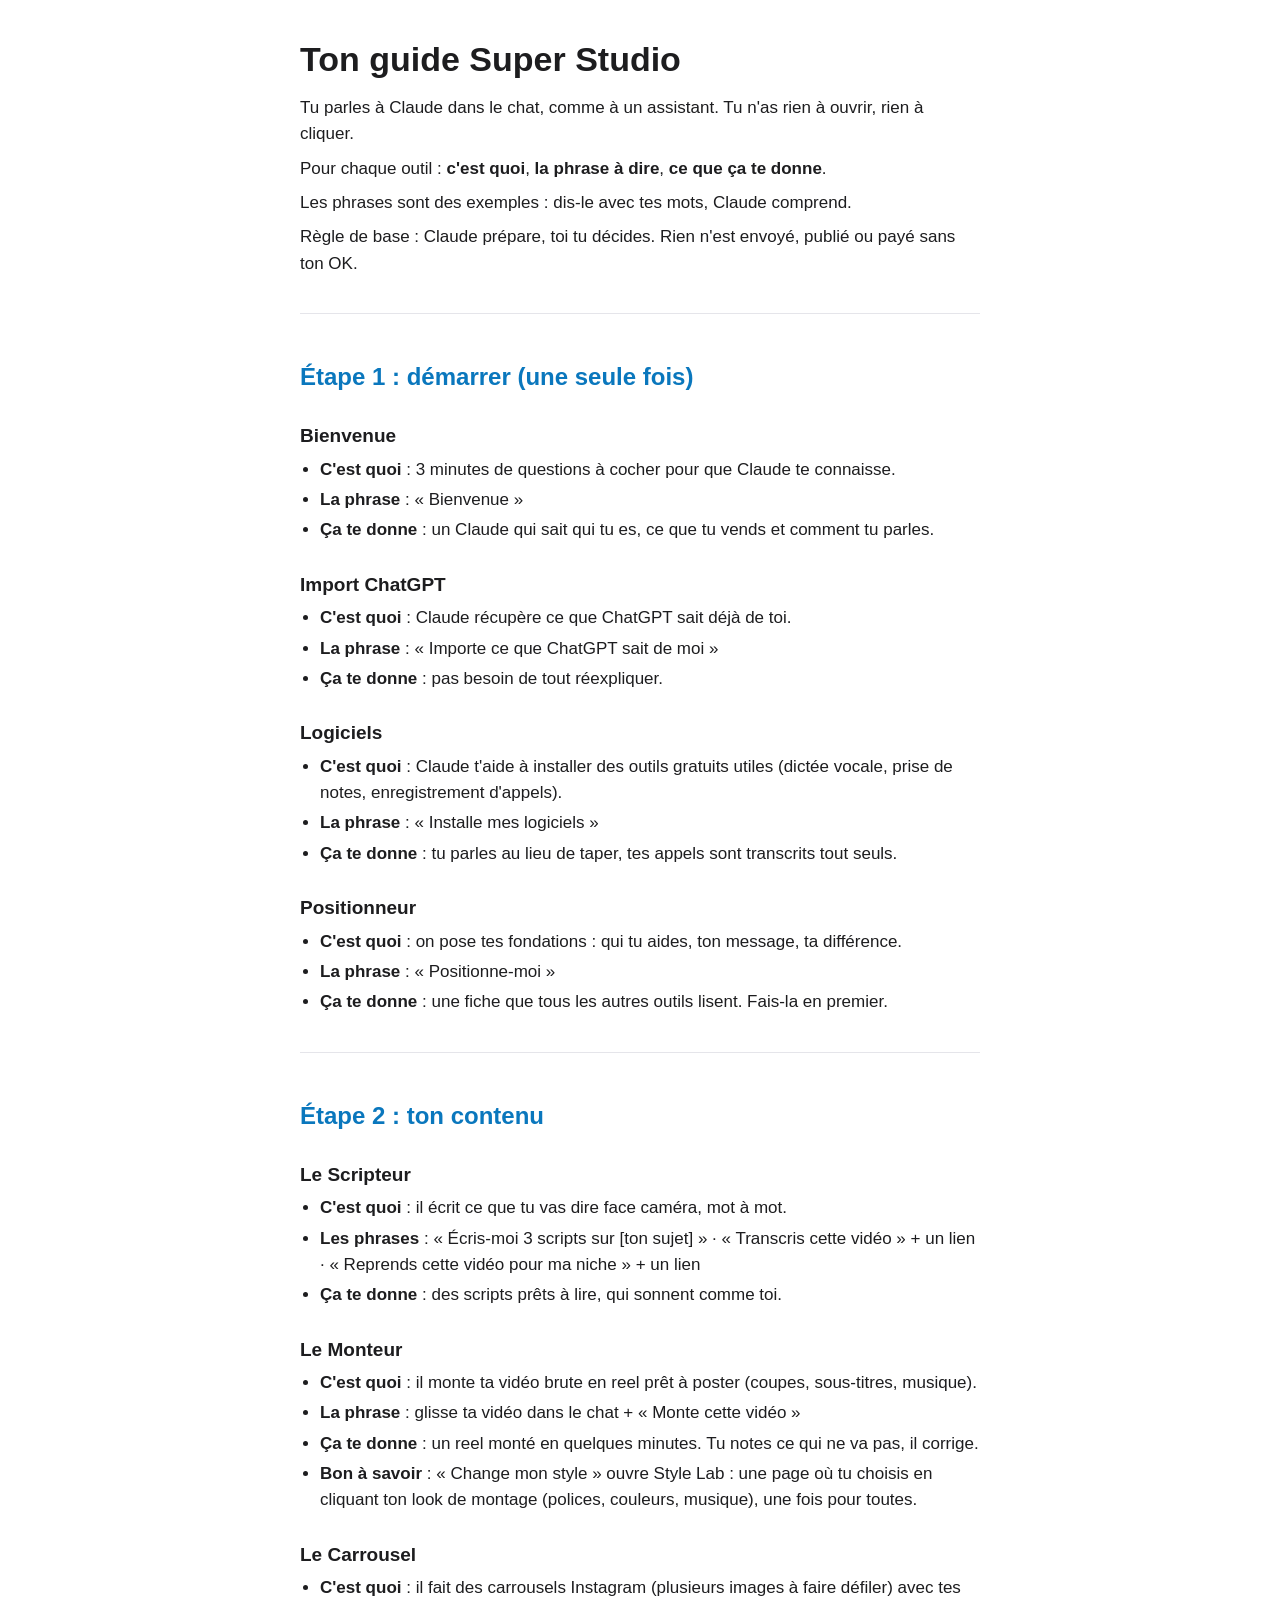
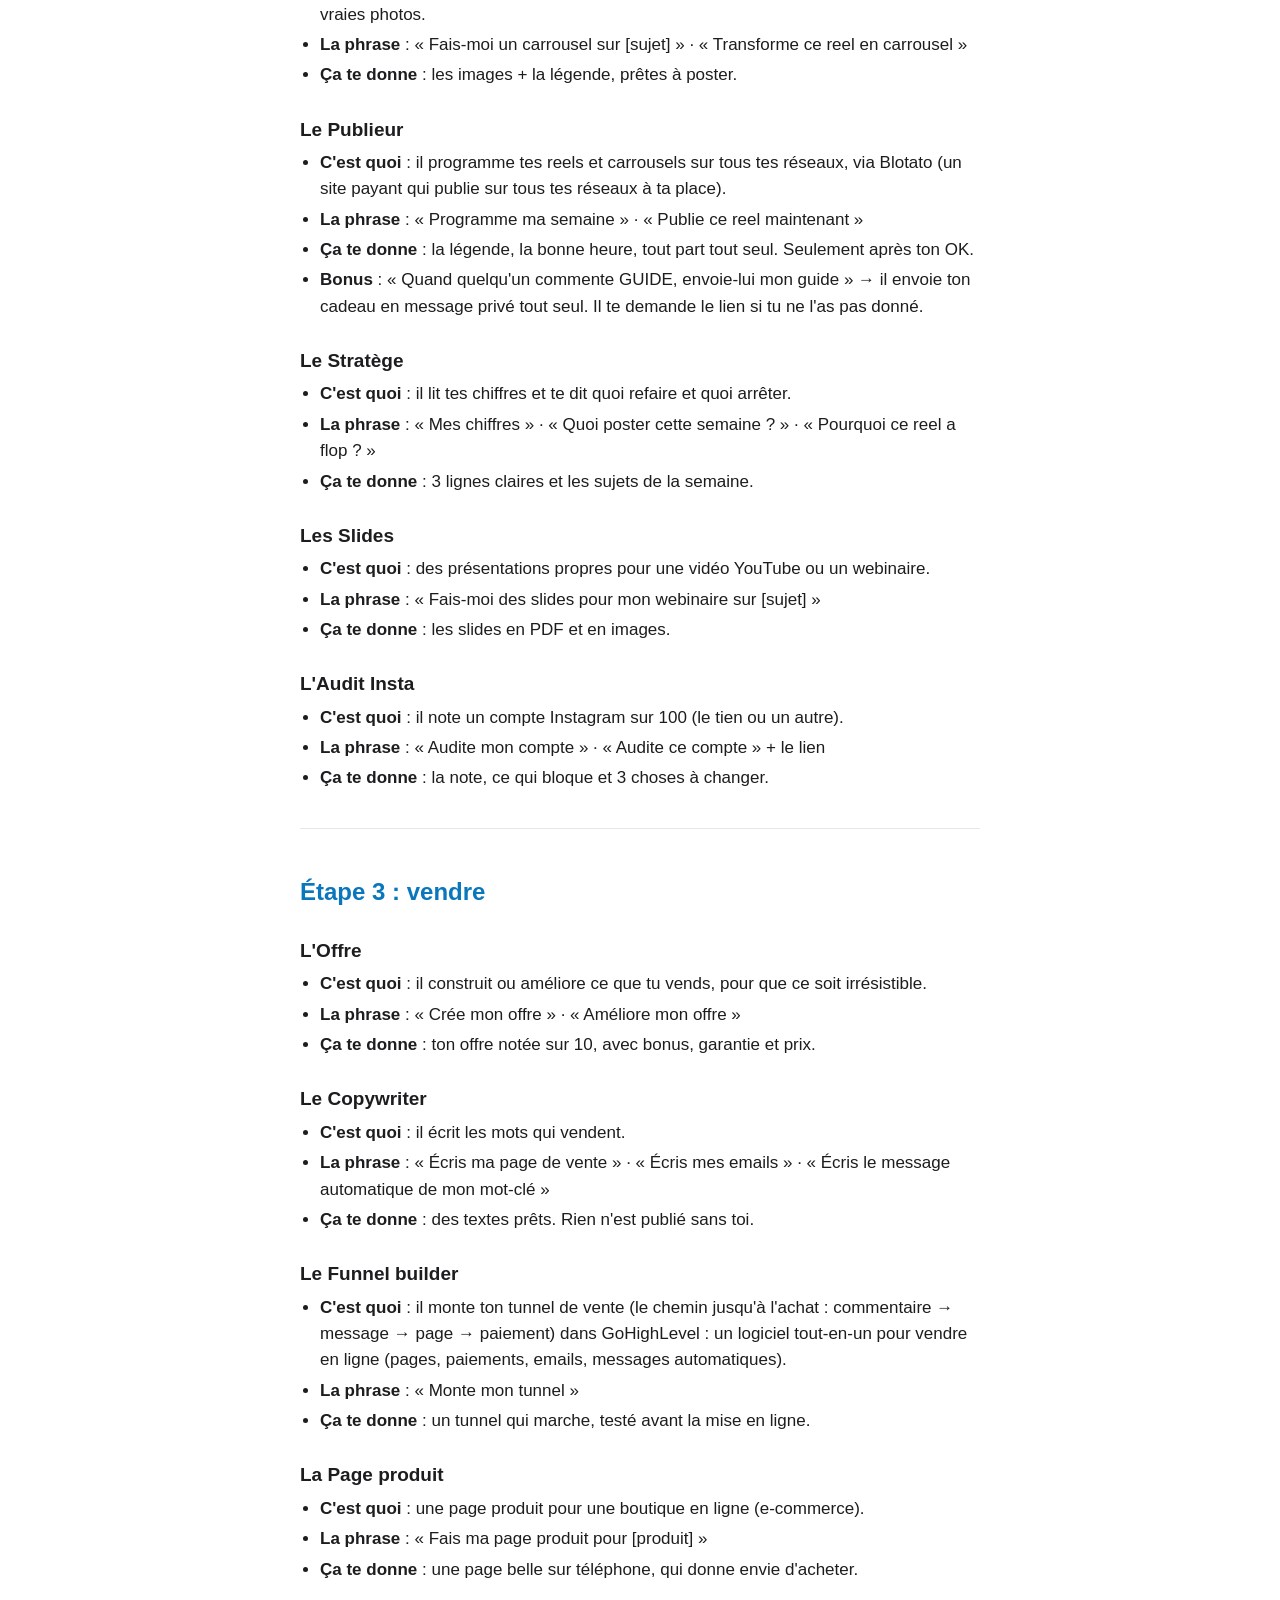
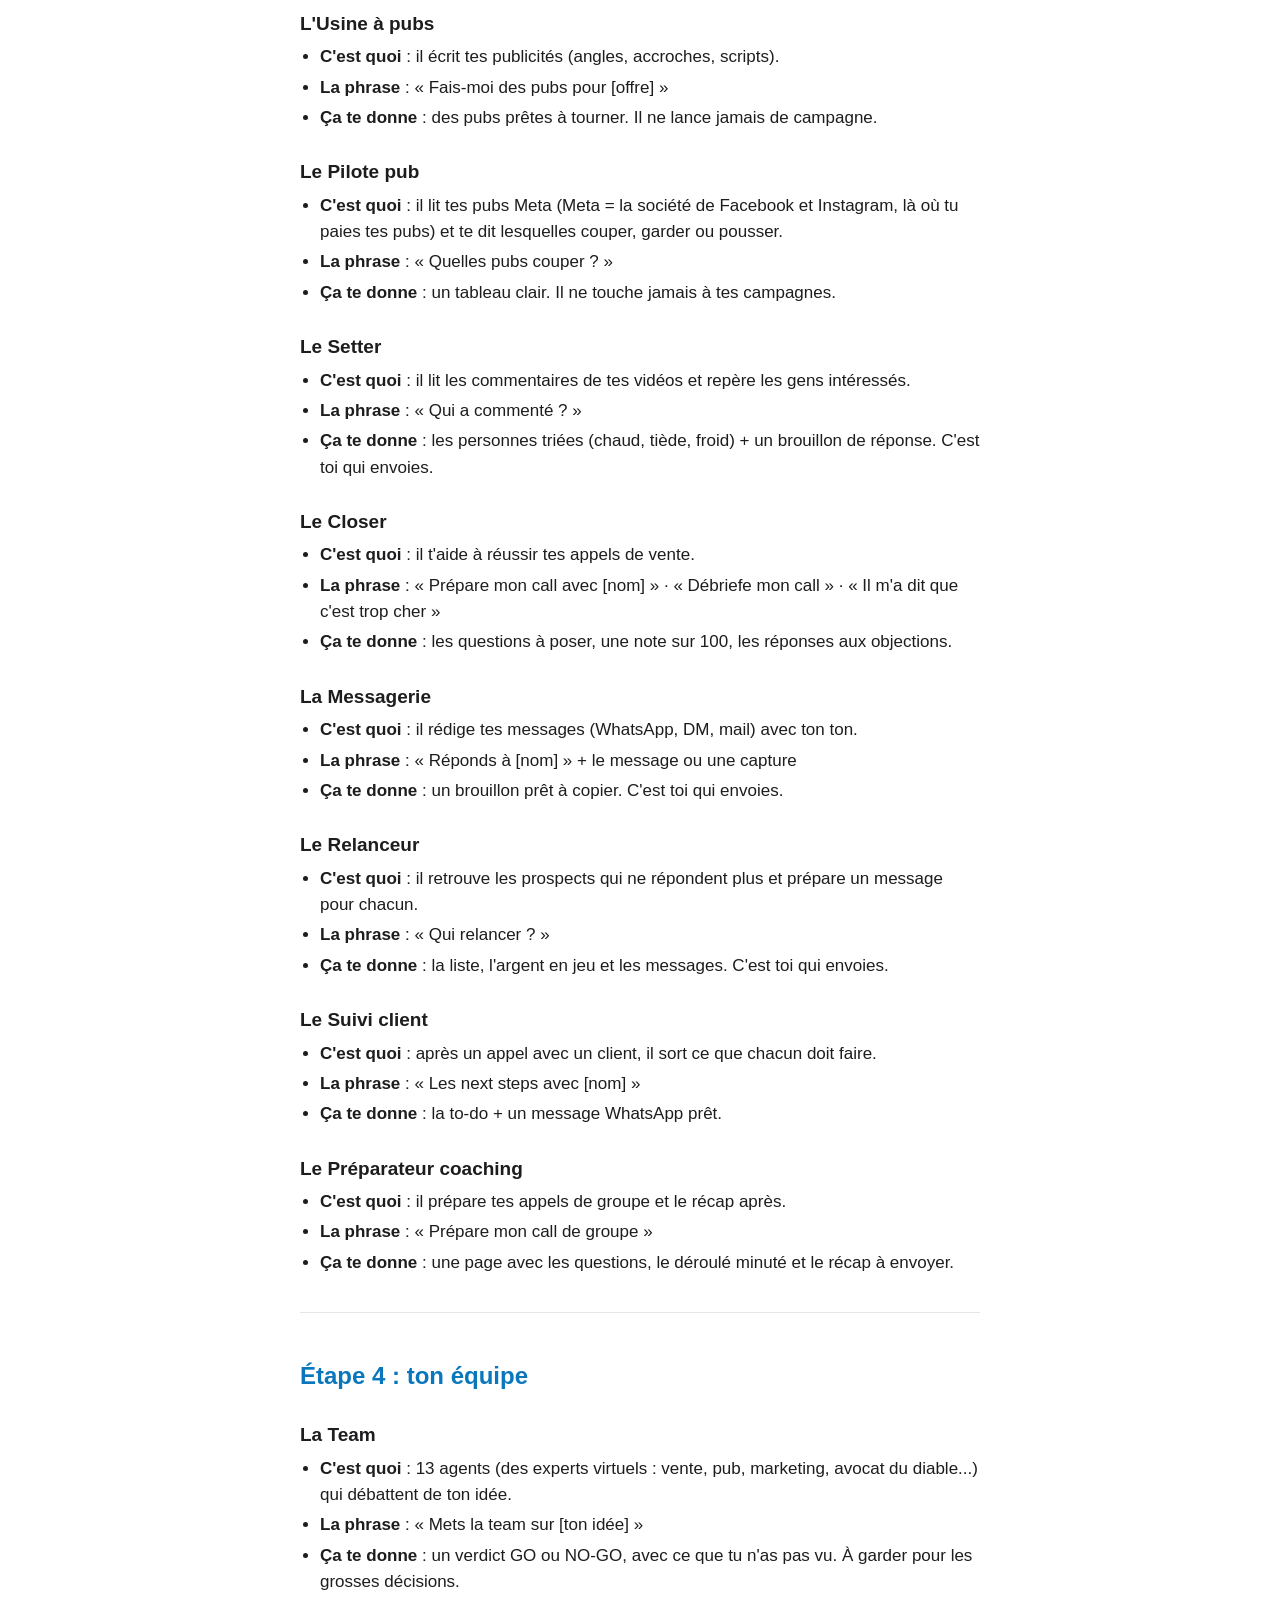
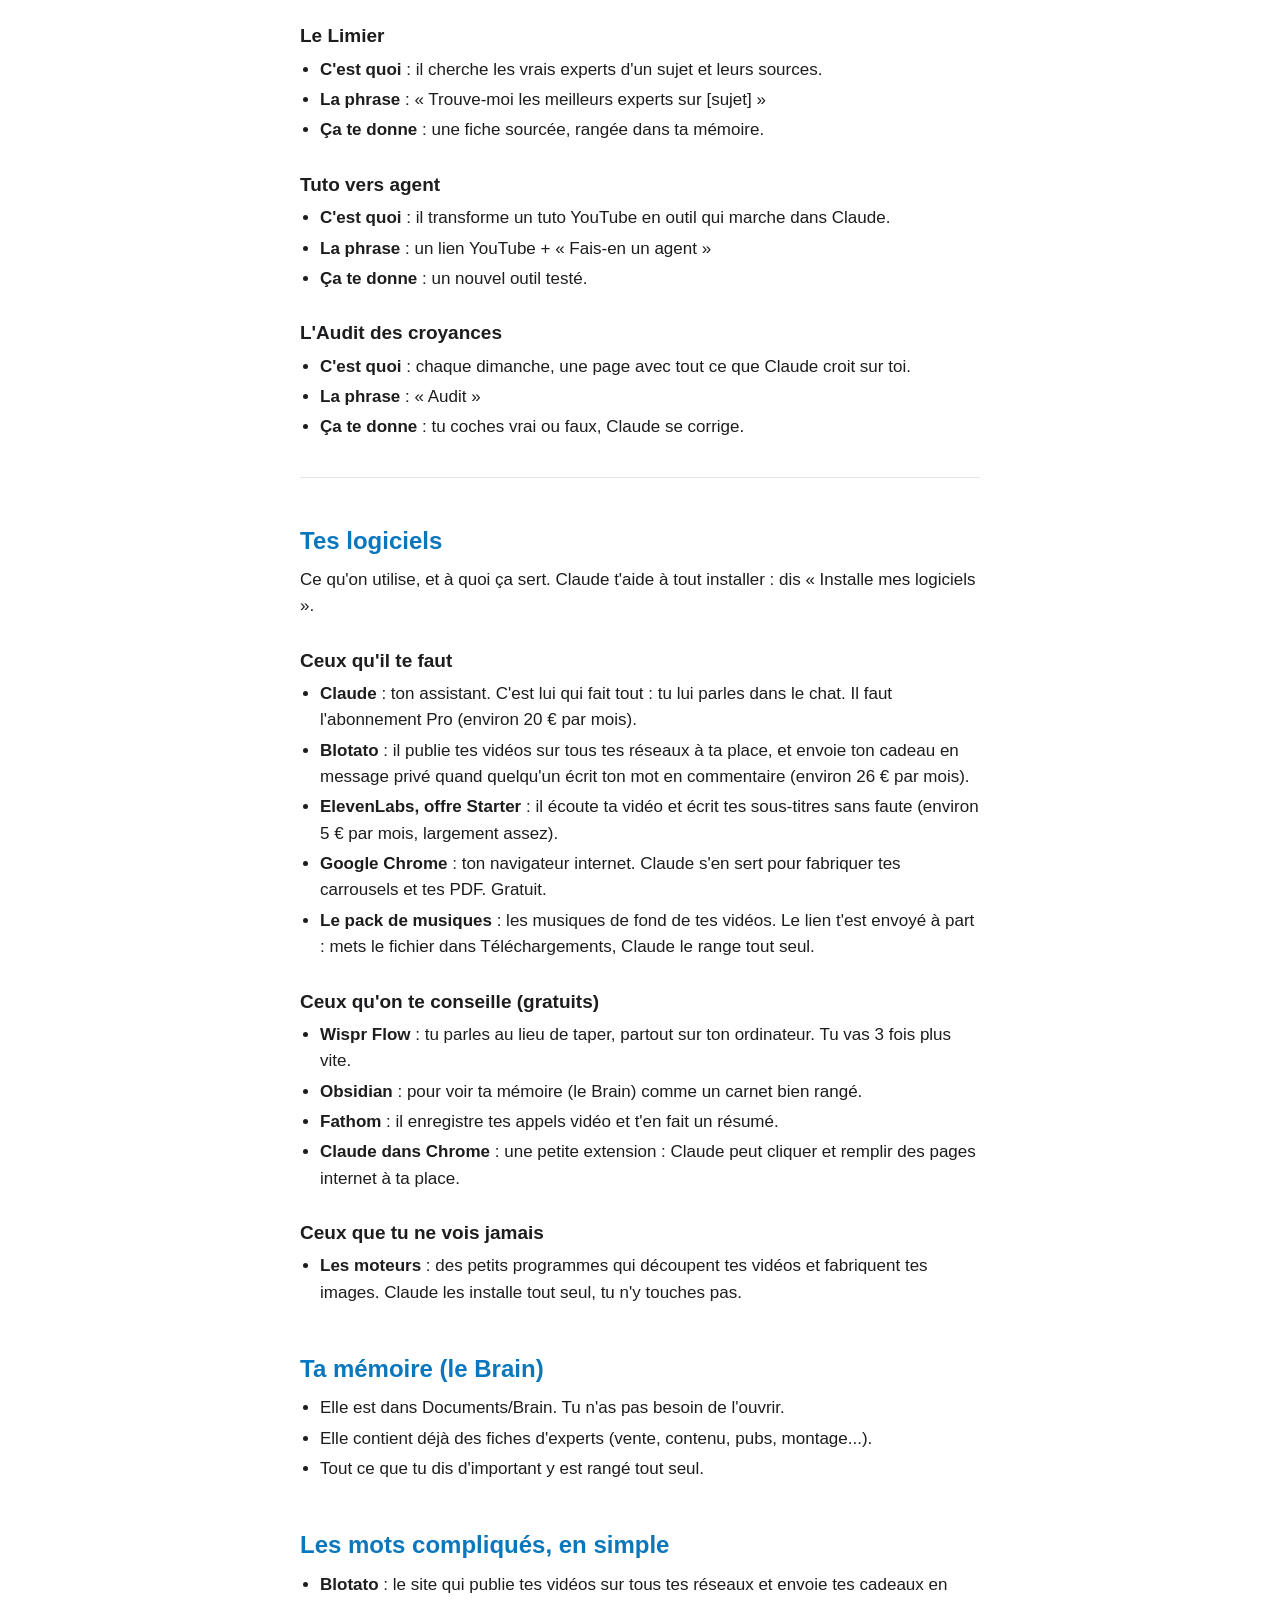
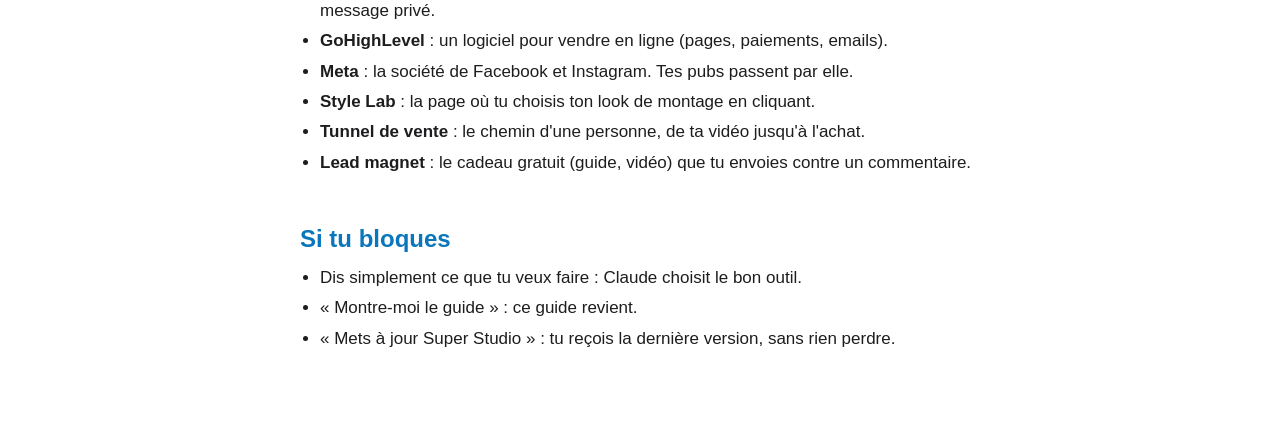
<file: Brain/GUIDE.html>
<!doctype html><html lang="fr"><head><meta charset="utf-8"><meta name="viewport" content="width=device-width,initial-scale=1"><title>Ton guide Super Studio</title><style>body{margin:0;background:#fff;color:#1d1d1f;font:17px/1.55 -apple-system,BlinkMacSystemFont,'SF Pro Text','Inter',sans-serif}
main{max-width:680px;margin:0 auto;padding:40px 20px 80px}h1{font-size:34px;line-height:1.15;margin:0 0 16px}
h2{font-size:24px;margin:44px 0 8px;color:#0a77bd}h3{font-size:19px;margin:26px 0 6px}ul{padding-left:20px;margin:6px 0}li{margin:4px 0}
hr{border:0;border-top:1px solid #e5e5ea;margin:36px 0}b{font-weight:600}p{margin:8px 0}
@media (prefers-color-scheme:dark){body{background:#000;color:#f5f5f7}hr{border-top-color:#333}h2{color:#4fb0ff}}</style></head><body><main>
<h1>Ton guide Super Studio</h1>
<p>Tu parles à Claude dans le chat, comme à un assistant. Tu n'as rien à ouvrir, rien à cliquer.</p>
<p>Pour chaque outil : <b>c'est quoi</b>, <b>la phrase à dire</b>, <b>ce que ça te donne</b>.</p>
<p>Les phrases sont des exemples : dis-le avec tes mots, Claude comprend.</p>
<p>Règle de base : Claude prépare, toi tu décides. Rien n'est envoyé, publié ou payé sans ton OK.</p>
<hr>
<h2>Étape 1 : démarrer (une seule fois)</h2>
<h3>Bienvenue</h3>
<ul>
<li><b>C'est quoi</b> : 3 minutes de questions à cocher pour que Claude te connaisse.</li>
<li><b>La phrase</b> : « Bienvenue »</li>
<li><b>Ça te donne</b> : un Claude qui sait qui tu es, ce que tu vends et comment tu parles.</li>
</ul>
<h3>Import ChatGPT</h3>
<ul>
<li><b>C'est quoi</b> : Claude récupère ce que ChatGPT sait déjà de toi.</li>
<li><b>La phrase</b> : « Importe ce que ChatGPT sait de moi »</li>
<li><b>Ça te donne</b> : pas besoin de tout réexpliquer.</li>
</ul>
<h3>Logiciels</h3>
<ul>
<li><b>C'est quoi</b> : Claude t'aide à installer des outils gratuits utiles (dictée vocale, prise de notes, enregistrement d'appels).</li>
<li><b>La phrase</b> : « Installe mes logiciels »</li>
<li><b>Ça te donne</b> : tu parles au lieu de taper, tes appels sont transcrits tout seuls.</li>
</ul>
<h3>Positionneur</h3>
<ul>
<li><b>C'est quoi</b> : on pose tes fondations : qui tu aides, ton message, ta différence.</li>
<li><b>La phrase</b> : « Positionne-moi »</li>
<li><b>Ça te donne</b> : une fiche que tous les autres outils lisent. Fais-la en premier.</li>
</ul>
<hr>
<h2>Étape 2 : ton contenu</h2>
<h3>Le Scripteur</h3>
<ul>
<li><b>C'est quoi</b> : il écrit ce que tu vas dire face caméra, mot à mot.</li>
<li><b>Les phrases</b> : « Écris-moi 3 scripts sur [ton sujet] » · « Transcris cette vidéo » + un lien · « Reprends cette vidéo pour ma niche » + un lien</li>
<li><b>Ça te donne</b> : des scripts prêts à lire, qui sonnent comme toi.</li>
</ul>
<h3>Le Monteur</h3>
<ul>
<li><b>C'est quoi</b> : il monte ta vidéo brute en reel prêt à poster (coupes, sous-titres, musique).</li>
<li><b>La phrase</b> : glisse ta vidéo dans le chat + « Monte cette vidéo »</li>
<li><b>Ça te donne</b> : un reel monté en quelques minutes. Tu notes ce qui ne va pas, il corrige.</li>
<li><b>Bon à savoir</b> : « Change mon style » ouvre Style Lab : une page où tu choisis en cliquant ton look de montage (polices, couleurs, musique), une fois pour toutes.</li>
</ul>
<h3>Le Carrousel</h3>
<ul>
<li><b>C'est quoi</b> : il fait des carrousels Instagram (plusieurs images à faire défiler) avec tes vraies photos.</li>
<li><b>La phrase</b> : « Fais-moi un carrousel sur [sujet] » · « Transforme ce reel en carrousel »</li>
<li><b>Ça te donne</b> : les images + la légende, prêtes à poster.</li>
</ul>
<h3>Le Publieur</h3>
<ul>
<li><b>C'est quoi</b> : il programme tes reels et carrousels sur tous tes réseaux, via Blotato (un site payant qui publie sur tous tes réseaux à ta place).</li>
<li><b>La phrase</b> : « Programme ma semaine » · « Publie ce reel maintenant »</li>
<li><b>Ça te donne</b> : la légende, la bonne heure, tout part tout seul. Seulement après ton OK.</li>
<li><b>Bonus</b> : « Quand quelqu'un commente GUIDE, envoie-lui mon guide » → il envoie ton cadeau en message privé tout seul. Il te demande le lien si tu ne l'as pas donné.</li>
</ul>
<h3>Le Stratège</h3>
<ul>
<li><b>C'est quoi</b> : il lit tes chiffres et te dit quoi refaire et quoi arrêter.</li>
<li><b>La phrase</b> : « Mes chiffres » · « Quoi poster cette semaine ? » · « Pourquoi ce reel a flop ? »</li>
<li><b>Ça te donne</b> : 3 lignes claires et les sujets de la semaine.</li>
</ul>
<h3>Les Slides</h3>
<ul>
<li><b>C'est quoi</b> : des présentations propres pour une vidéo YouTube ou un webinaire.</li>
<li><b>La phrase</b> : « Fais-moi des slides pour mon webinaire sur [sujet] »</li>
<li><b>Ça te donne</b> : les slides en PDF et en images.</li>
</ul>
<h3>L'Audit Insta</h3>
<ul>
<li><b>C'est quoi</b> : il note un compte Instagram sur 100 (le tien ou un autre).</li>
<li><b>La phrase</b> : « Audite mon compte » · « Audite ce compte » + le lien</li>
<li><b>Ça te donne</b> : la note, ce qui bloque et 3 choses à changer.</li>
</ul>
<hr>
<h2>Étape 3 : vendre</h2>
<h3>L'Offre</h3>
<ul>
<li><b>C'est quoi</b> : il construit ou améliore ce que tu vends, pour que ce soit irrésistible.</li>
<li><b>La phrase</b> : « Crée mon offre » · « Améliore mon offre »</li>
<li><b>Ça te donne</b> : ton offre notée sur 10, avec bonus, garantie et prix.</li>
</ul>
<h3>Le Copywriter</h3>
<ul>
<li><b>C'est quoi</b> : il écrit les mots qui vendent.</li>
<li><b>La phrase</b> : « Écris ma page de vente » · « Écris mes emails » · « Écris le message automatique de mon mot-clé »</li>
<li><b>Ça te donne</b> : des textes prêts. Rien n'est publié sans toi.</li>
</ul>
<h3>Le Funnel builder</h3>
<ul>
<li><b>C'est quoi</b> : il monte ton tunnel de vente (le chemin jusqu'à l'achat : commentaire → message → page → paiement) dans GoHighLevel : un logiciel tout-en-un pour vendre en ligne (pages, paiements, emails, messages automatiques).</li>
<li><b>La phrase</b> : « Monte mon tunnel »</li>
<li><b>Ça te donne</b> : un tunnel qui marche, testé avant la mise en ligne.</li>
</ul>
<h3>La Page produit</h3>
<ul>
<li><b>C'est quoi</b> : une page produit pour une boutique en ligne (e-commerce).</li>
<li><b>La phrase</b> : « Fais ma page produit pour [produit] »</li>
<li><b>Ça te donne</b> : une page belle sur téléphone, qui donne envie d'acheter.</li>
</ul>
<h3>L'Usine à pubs</h3>
<ul>
<li><b>C'est quoi</b> : il écrit tes publicités (angles, accroches, scripts).</li>
<li><b>La phrase</b> : « Fais-moi des pubs pour [offre] »</li>
<li><b>Ça te donne</b> : des pubs prêtes à tourner. Il ne lance jamais de campagne.</li>
</ul>
<h3>Le Pilote pub</h3>
<ul>
<li><b>C'est quoi</b> : il lit tes pubs Meta (Meta = la société de Facebook et Instagram, là où tu paies tes pubs) et te dit lesquelles couper, garder ou pousser.</li>
<li><b>La phrase</b> : « Quelles pubs couper ? »</li>
<li><b>Ça te donne</b> : un tableau clair. Il ne touche jamais à tes campagnes.</li>
</ul>
<h3>Le Setter</h3>
<ul>
<li><b>C'est quoi</b> : il lit les commentaires de tes vidéos et repère les gens intéressés.</li>
<li><b>La phrase</b> : « Qui a commenté ? »</li>
<li><b>Ça te donne</b> : les personnes triées (chaud, tiède, froid) + un brouillon de réponse. C'est toi qui envoies.</li>
</ul>
<h3>Le Closer</h3>
<ul>
<li><b>C'est quoi</b> : il t'aide à réussir tes appels de vente.</li>
<li><b>La phrase</b> : « Prépare mon call avec [nom] » · « Débriefe mon call » · « Il m'a dit que c'est trop cher »</li>
<li><b>Ça te donne</b> : les questions à poser, une note sur 100, les réponses aux objections.</li>
</ul>
<h3>La Messagerie</h3>
<ul>
<li><b>C'est quoi</b> : il rédige tes messages (WhatsApp, DM, mail) avec ton ton.</li>
<li><b>La phrase</b> : « Réponds à [nom] » + le message ou une capture</li>
<li><b>Ça te donne</b> : un brouillon prêt à copier. C'est toi qui envoies.</li>
</ul>
<h3>Le Relanceur</h3>
<ul>
<li><b>C'est quoi</b> : il retrouve les prospects qui ne répondent plus et prépare un message pour chacun.</li>
<li><b>La phrase</b> : « Qui relancer ? »</li>
<li><b>Ça te donne</b> : la liste, l'argent en jeu et les messages. C'est toi qui envoies.</li>
</ul>
<h3>Le Suivi client</h3>
<ul>
<li><b>C'est quoi</b> : après un appel avec un client, il sort ce que chacun doit faire.</li>
<li><b>La phrase</b> : « Les next steps avec [nom] »</li>
<li><b>Ça te donne</b> : la to-do + un message WhatsApp prêt.</li>
</ul>
<h3>Le Préparateur coaching</h3>
<ul>
<li><b>C'est quoi</b> : il prépare tes appels de groupe et le récap après.</li>
<li><b>La phrase</b> : « Prépare mon call de groupe »</li>
<li><b>Ça te donne</b> : une page avec les questions, le déroulé minuté et le récap à envoyer.</li>
</ul>
<hr>
<h2>Étape 4 : ton équipe</h2>
<h3>La Team</h3>
<ul>
<li><b>C'est quoi</b> : 13 agents (des experts virtuels : vente, pub, marketing, avocat du diable...) qui débattent de ton idée.</li>
<li><b>La phrase</b> : « Mets la team sur [ton idée] »</li>
<li><b>Ça te donne</b> : un verdict GO ou NO-GO, avec ce que tu n'as pas vu. À garder pour les grosses décisions.</li>
</ul>
<h3>Le Limier</h3>
<ul>
<li><b>C'est quoi</b> : il cherche les vrais experts d'un sujet et leurs sources.</li>
<li><b>La phrase</b> : « Trouve-moi les meilleurs experts sur [sujet] »</li>
<li><b>Ça te donne</b> : une fiche sourcée, rangée dans ta mémoire.</li>
</ul>
<h3>Tuto vers agent</h3>
<ul>
<li><b>C'est quoi</b> : il transforme un tuto YouTube en outil qui marche dans Claude.</li>
<li><b>La phrase</b> : un lien YouTube + « Fais-en un agent »</li>
<li><b>Ça te donne</b> : un nouvel outil testé.</li>
</ul>
<h3>L'Audit des croyances</h3>
<ul>
<li><b>C'est quoi</b> : chaque dimanche, une page avec tout ce que Claude croit sur toi.</li>
<li><b>La phrase</b> : « Audit »</li>
<li><b>Ça te donne</b> : tu coches vrai ou faux, Claude se corrige.</li>
</ul>
<hr>
<h2>Tes logiciels</h2>
<p>Ce qu'on utilise, et à quoi ça sert. Claude t'aide à tout installer : dis « Installe mes logiciels ».</p>
<h3>Ceux qu&#x27;il te faut</h3>
<ul>
<li><b>Claude</b> : ton assistant. C&#x27;est lui qui fait tout : tu lui parles dans le chat. Il faut l&#x27;abonnement Pro (environ 20 € par mois).</li>
<li><b>Blotato</b> : il publie tes vidéos sur tous tes réseaux à ta place, et envoie ton cadeau en message privé quand quelqu&#x27;un écrit ton mot en commentaire (environ 26 € par mois).</li>
<li><b>ElevenLabs, offre Starter</b> : il écoute ta vidéo et écrit tes sous-titres sans faute (environ 5 € par mois, largement assez).</li>
<li><b>Google Chrome</b> : ton navigateur internet. Claude s&#x27;en sert pour fabriquer tes carrousels et tes PDF. Gratuit.</li>
<li><b>Le pack de musiques</b> : les musiques de fond de tes vidéos. Le lien t&#x27;est envoyé à part : mets le fichier dans Téléchargements, Claude le range tout seul.</li>
</ul>
<h3>Ceux qu&#x27;on te conseille (gratuits)</h3>
<ul>
<li><b>Wispr Flow</b> : tu parles au lieu de taper, partout sur ton ordinateur. Tu vas 3 fois plus vite.</li>
<li><b>Obsidian</b> : pour voir ta mémoire (le Brain) comme un carnet bien rangé.</li>
<li><b>Fathom</b> : il enregistre tes appels vidéo et t&#x27;en fait un résumé.</li>
<li><b>Claude dans Chrome</b> : une petite extension : Claude peut cliquer et remplir des pages internet à ta place.</li>
</ul>
<h3>Ceux que tu ne vois jamais</h3>
<ul>
<li><b>Les moteurs</b> : des petits programmes qui découpent tes vidéos et fabriquent tes images. Claude les installe tout seul, tu n&#x27;y touches pas.</li>
</ul>
<h2>Ta mémoire (le Brain)</h2>
<ul>
<li>Elle est dans Documents/Brain. Tu n'as pas besoin de l'ouvrir.</li>
<li>Elle contient déjà des fiches d'experts (vente, contenu, pubs, montage...).</li>
<li>Tout ce que tu dis d'important y est rangé tout seul.</li>
</ul>
<h2>Les mots compliqués, en simple</h2>
<ul>
<li><b>Blotato</b> : le site qui publie tes vidéos sur tous tes réseaux et envoie tes cadeaux en message privé.</li>
<li><b>GoHighLevel</b> : un logiciel pour vendre en ligne (pages, paiements, emails).</li>
<li><b>Meta</b> : la société de Facebook et Instagram. Tes pubs passent par elle.</li>
<li><b>Style Lab</b> : la page où tu choisis ton look de montage en cliquant.</li>
<li><b>Tunnel de vente</b> : le chemin d'une personne, de ta vidéo jusqu'à l'achat.</li>
<li><b>Lead magnet</b> : le cadeau gratuit (guide, vidéo) que tu envoies contre un commentaire.</li>
</ul>
<h2>Si tu bloques</h2>
<ul>
<li>Dis simplement ce que tu veux faire : Claude choisit le bon outil.</li>
<li>« Montre-moi le guide » : ce guide revient.</li>
<li>« Mets à jour Super Studio » : tu reçois la dernière version, sans rien perdre.</li>
</ul>
</main></body></html>
</file>
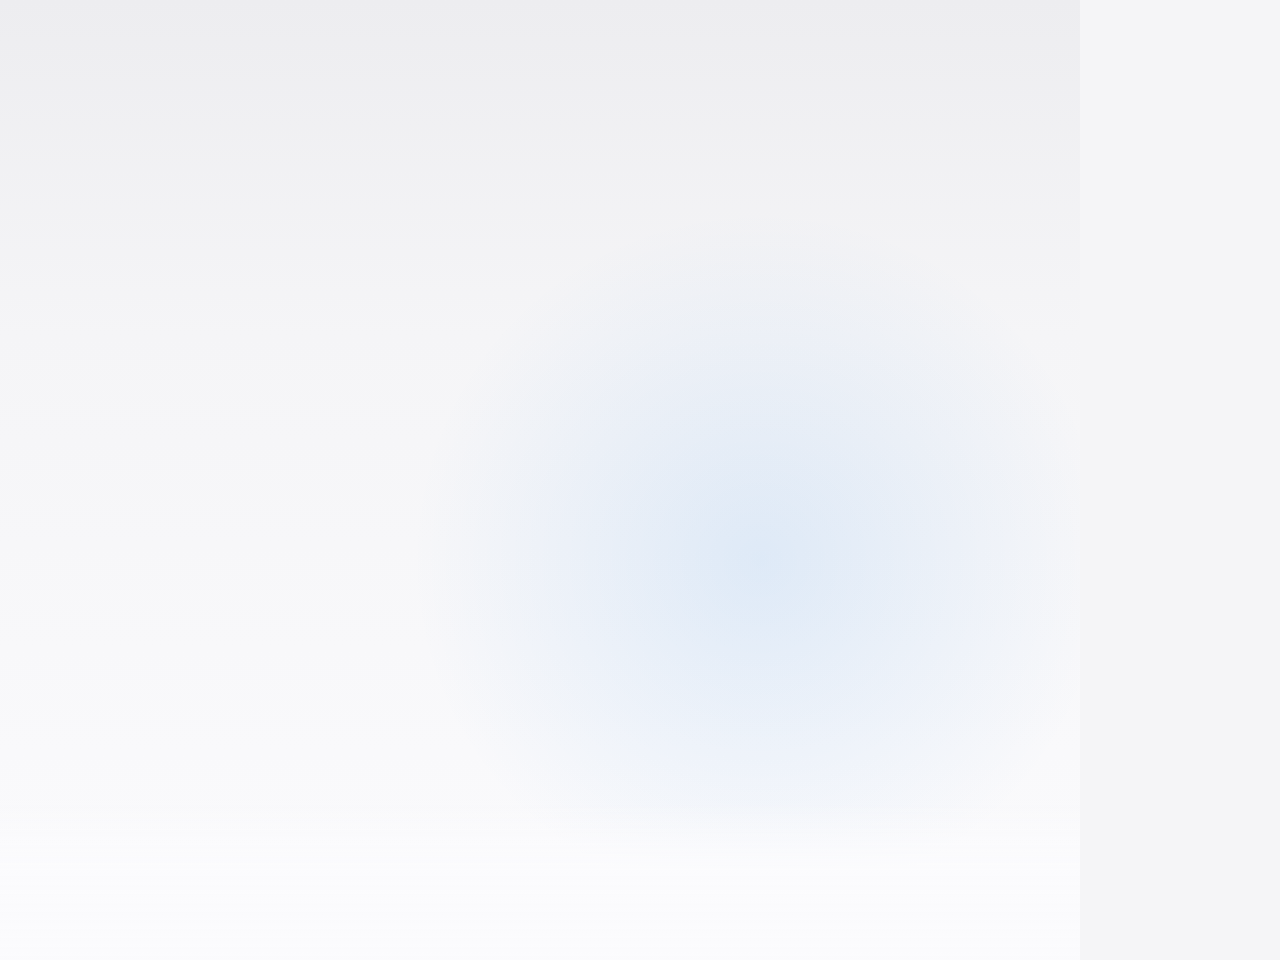
<file: supermonteur/styles/split-apple/modele-ecrans-iphone.html>
<!doctype html><html><head><meta charset="utf-8"/>
<meta name="viewport" content="width=1080, height=960"/>
<script src="https://cdn.jsdelivr.net/npm/gsap@3.14.2/dist/gsap.min.js"></script>
<style>
  /* RUSH « Deux coachs, la même offre » : moitié HAUTE de l'écran coupé (1080 x 960), reel entier (64,2 s).
     Direction A « Écrans iPhone » v2 (gardée par l’utilisateur, échantillon 20 s noté 8/10) : UN SEUL iPhone qui se transforme
     (profil -> notif -> appel -> Messages -> coach n°2 -> 2e appel), la caméra zoome pour lire, dérive continue, typo géante,
     cartes iOS (Santé, listes). Fin : les 2 coachs reviennent côte à côte (pas vendu / vendu), puis un reel Instagram.
     Sons : ../sons/sons.json (posés au montage). Textes lisibles entre 290 et 840 px ; sous-titres du moteur à 885 px.
     Copies : ../echantillon/anim-v1-apple.html (v1), ../echantillon/anim-v2-20s.html (échantillon 20 s). */
  *{margin:0;padding:0;box-sizing:border-box}
  html,body{width:1080px;height:960px;overflow:hidden;background:#F5F5F7}
  body{font-family:-apple-system,"SF Pro Display",system-ui,sans-serif;-webkit-font-smoothing:antialiased;color:#1D1D1F}
  #root{position:relative;width:1080px;height:960px;overflow:hidden;background:linear-gradient(180deg,#EDEDF0 0%,#F5F5F7 35%,#FBFBFD 100%)}
  #glow{position:absolute;left:380px;top:180px;width:760px;height:760px;border-radius:50%;
        background:radial-gradient(circle,rgba(0,113,227,.10) 0%,rgba(0,113,227,0) 65%)}
  .abs{position:absolute}
  h1{font-size:110px;font-weight:700;letter-spacing:-.035em;line-height:.98}
  h2{font-size:40px;font-weight:600;letter-spacing:-.01em;color:#86868B;line-height:1.15}
  .ctr{left:0;right:0;text-align:center}
  #cam{position:absolute;inset:0}
  .phone{position:absolute;width:300px;height:560px;border-radius:58px;background:#1D1D1F;padding:12px;
         box-shadow:0 40px 80px rgba(0,0,0,.20),0 8px 20px rgba(0,0,0,.10)}
  .scr{position:absolute;inset:12px;border-radius:47px;overflow:hidden}
  .island{position:absolute;left:50%;top:14px;width:96px;height:28px;margin-left:-48px;border-radius:14px;background:#000;z-index:9}
  /* profil Instagram */
  .prof{background:#fff;padding:60px 22px 0}
  .prof .row{display:flex;align-items:center;gap:16px}
  .prof .av{width:76px;height:76px;border-radius:38px;background:linear-gradient(135deg,#0071E3,#5AC8FA)}
  .prof .av.g{background:linear-gradient(135deg,#34C759,#30D5C8)}
  .prof .nm{font-size:22px;font-weight:700}
  .prof .st{font-size:16px;margin-top:6px}
  .prof .offer{margin-top:22px;border-radius:18px;background:#F5F5F7;padding:16px;border:2px solid transparent}
  .prof .offer b{display:block;font-size:20px}
  .prof .offer span{font-size:17px;color:#86868B}
  .prof .btn{margin-top:14px;height:44px;border-radius:12px;background:#0071E3;color:#fff;font-size:18px;font-weight:600;display:flex;align-items:center;justify-content:center}
  .prof .tiles{margin-top:16px;display:grid;grid-template-columns:repeat(3,1fr);gap:3px}
  .prof .tiles i{display:block;aspect-ratio:1;background:#E8E8ED}
  /* bannière iOS */
  .notif{position:absolute;left:22px;right:22px;top:58px;border-radius:24px;background:rgba(246,246,248,.97);
         box-shadow:0 12px 30px rgba(0,0,0,.22);padding:14px 14px;display:flex;gap:12px;z-index:8}
  .notif .ic{width:40px;height:40px;border-radius:11px;flex:none;background:linear-gradient(45deg,#F58529,#DD2A7B,#8134AF)}
  .notif .ic.w{background:#34C759;display:flex;align-items:center;justify-content:center;color:#fff;font-size:26px;font-weight:800}
  .notif b{display:block;font-size:17px}
  .notif span{display:block;font-size:17px;color:#1D1D1F;line-height:1.22;margin-top:2px}
  /* appel */
  .call{background:linear-gradient(180deg,#3a4a5e 0%,#1c2430 100%);color:#fff;text-align:center}
  .call .who{margin-top:96px;font-size:32px;font-weight:600}
  .call .t{margin-top:8px;font-size:26px;color:rgba(255,255,255,.8);font-variant-numeric:tabular-nums}
  .call .grid{position:absolute;left:30px;right:30px;top:250px;display:grid;grid-template-columns:repeat(3,1fr);gap:18px 0;justify-items:center}
  .call .b{width:62px;height:62px;border-radius:31px;background:rgba(255,255,255,.18)}
  .call .end{position:absolute;left:50%;bottom:44px;width:70px;height:70px;margin-left:-35px;border-radius:35px;background:#FF3B30;
             display:flex;align-items:center;justify-content:center}
  .call .fin{position:absolute;left:0;right:0;top:150px;font-size:26px;font-weight:600;color:#FF6961}
  .wave{position:absolute;left:0;right:0;top:200px;height:80px;display:flex;align-items:center;justify-content:center;gap:9px}
  .wave i{display:block;width:10px;height:70px;border-radius:5px;background:#5AC8FA;transform-origin:50% 50%}
  /* Messages */
  .msg{background:#fff}
  .msg .top{height:126px;border-bottom:1px solid #E5E5EA;display:flex;flex-direction:column;align-items:center;justify-content:flex-end;padding-bottom:10px;background:#F9F9F9}
  .msg .top i{width:52px;height:52px;border-radius:26px;background:linear-gradient(135deg,#A1A1A6,#D1D1D6)}
  .msg .top b{font-size:16px;font-weight:600;margin-top:4px}
  .bub{position:absolute;left:14px;max-width:236px;padding:12px 16px;border-radius:22px;background:#E9E9EB;font-size:22px;line-height:1.22}
  .bub.me{left:auto;right:14px;background:#0A84FF;color:#fff}
  .dots{position:absolute;left:14px;width:74px;height:44px;border-radius:22px;background:#E9E9EB;display:flex;align-items:center;justify-content:center;gap:7px}
  .dots i{width:11px;height:11px;border-radius:6px;background:#8E8E93}
  /* reel Instagram */
  .reel{background:linear-gradient(180deg,#2b2f3a 0%,#11131a 100%)}
  .reel .who{position:absolute;left:96px;top:120px;width:84px;height:84px;border-radius:42px;background:#5b6475}
  .reel .body{position:absolute;left:58px;top:200px;width:160px;height:200px;border-radius:80px 80px 0 0;background:#5b6475}
  .reel .side{position:absolute;right:14px;bottom:110px;display:flex;flex-direction:column;gap:22px;align-items:center}
  .reel .cap{position:absolute;left:16px;right:70px;bottom:40px;color:#fff;font-size:17px;line-height:1.25}
  .reel .cap b{display:block;font-size:16px;margin-bottom:4px}
  /* cartes et listes iOS */
  .li{position:absolute;left:500px;width:500px;height:96px;display:flex;align-items:center;gap:20px;padding:0 26px;border-radius:24px;background:#fff;
      box-shadow:0 10px 30px rgba(0,0,0,.07);font-size:36px;font-weight:600}
  .li .sq{width:52px;height:52px;border-radius:13px;flex:none;display:flex;align-items:center;justify-content:center}
  .li .ok{margin-left:auto;color:#34C759;font-size:38px;font-weight:700}
  .li.x{color:#86868B}
  .li .bar{position:absolute;left:96px;right:30px;top:47px;height:4px;border-radius:2px;background:#FF3B30;transform-origin:0 50%}
  .hc{position:absolute;left:490px;width:520px;height:112px;display:flex;align-items:center;gap:20px;padding:0 24px;border-radius:26px;background:#fff;
      box-shadow:0 10px 30px rgba(0,0,0,.07)}
  .hc .sq{width:58px;height:58px;border-radius:15px;flex:none;display:flex;align-items:center;justify-content:center}
  .hc b{display:block;font-size:32px;font-weight:700;letter-spacing:-.01em}
  .hc span{display:block;font-size:23px;color:#86868B;margin-top:2px}
  .pill{position:absolute;height:84px;border-radius:42px;background:#fff;box-shadow:0 10px 30px rgba(0,0,0,.07);display:flex;align-items:center;
        justify-content:center;font-size:36px;font-weight:600;color:#86868B}
  .pill .bar{position:absolute;left:24px;right:24px;top:40px;height:4px;border-radius:2px;background:#FF3B30;transform-origin:0 50%}
  .qcard{position:absolute;left:480px;top:350px;width:535px;padding:40px 42px;border-radius:40px;background:#fff;box-shadow:0 20px 50px rgba(0,0,0,.08)}
  .qcard p{font-size:52px;font-weight:700;letter-spacing:-.02em;line-height:1.12}
  .qcard p span{color:#C7C7CC}
  .stat{position:absolute;left:0;right:0;bottom:0;height:150px;display:flex;flex-direction:column;align-items:center;justify-content:center;
        background:rgba(255,255,255,.96);z-index:8}
  .stat .rond{width:64px;height:64px;border-radius:32px;display:flex;align-items:center;justify-content:center;color:#fff;font-size:38px;font-weight:800}
  .stat b{font-size:30px;font-weight:700;margin-top:8px}
  .tag{position:absolute;top:230px;height:56px;padding:0 22px;border-radius:28px;background:#1D1D1F;color:#fff;font-size:26px;font-weight:600;
       display:flex;align-items:center;gap:10px;z-index:9;left:50%;white-space:nowrap}
  .com{position:absolute;left:490px;width:520px;height:104px;display:flex;align-items:center;gap:18px;padding:0 22px;border-radius:26px;background:#fff;
       box-shadow:0 10px 30px rgba(0,0,0,.07)}
  .com i{width:52px;height:52px;border-radius:26px;flex:none}
  .com small{display:block;font-size:20px;color:#86868B;font-weight:600}
  .com b{display:block;font-size:28px;font-weight:600;letter-spacing:-.01em}
  .com .ck{position:absolute;right:22px;top:30px;width:44px;height:44px;border-radius:22px;background:#0071E3;color:#fff;font-size:26px;font-weight:800;
           display:flex;align-items:center;justify-content:center}
  /* v3 : le téléphone zoomé passait sous les sous-titres (6 s, 18 s) -> fondu clair en bas, comme une barre iOS */
  #fond{position:absolute;left:0;right:0;top:800px;height:160px;z-index:50;background:linear-gradient(180deg,rgba(251,251,253,0) 0%,rgba(251,251,253,.96) 45%,#FBFBFD 100%)}
  .strike{position:absolute;height:8px;border-radius:4px;background:#FF3B30;transform-origin:0 50%}
</style></head>
<body>
<div id="root" data-composition-id="root" data-start="0" data-duration="64.2" data-width="1080" data-height="960" data-fps="30">
  <div id="glow"></div>

  <!-- ===== textes et cartes (hors caméra) ===== -->
  <div class="abs" id="t1" style="left:80px;top:340px"><h1 id="t1a">Même<br>offre.</h1><h2 id="t1b" style="margin-top:18px">Deux coachs.<br>Sur Instagram.</h2></div>
  <div class="abs" id="t2" style="left:80px;top:420px"><h1 style="font-size:88px">Un<br>prospect.</h1></div>
  <div class="abs" id="t3" style="left:500px;top:370px"><h1 style="font-size:150px">1 heure.</h1><h2 style="margin-top:14px">à vanter son<br>programme.</h2></div>
  <div class="li" id="l1" style="top:400px"><div class="sq" style="background:#0071E3"><svg width="28" height="28" viewBox="0 0 28 28" fill="#fff"><rect x="1" y="1" width="11" height="11" rx="3"/><rect x="16" y="1" width="11" height="11" rx="3"/><rect x="1" y="16" width="11" height="11" rx="3"/><rect x="16" y="16" width="11" height="11" rx="3"/></svg></div>Modules<span class="ok">✓</span></div>
  <div class="li" id="l2" style="top:510px"><div class="sq" style="background:#FF9500"><svg width="28" height="28" viewBox="0 0 28 28"><rect x="2" y="5" width="24" height="21" rx="4" fill="none" stroke="#fff" stroke-width="3.5"/><line x1="2" y1="12" x2="26" y2="12" stroke="#fff" stroke-width="3.5"/></svg></div>Suivi<span class="ok">✓</span></div>
  <div class="li" id="l3" style="top:620px"><div class="sq" style="background:#34C759"><svg width="30" height="26" viewBox="0 0 30 26" fill="#fff"><circle cx="10" cy="7" r="6"/><circle cx="21" cy="7" r="6" opacity=".7"/><path d="M0 26 q0 -12 10 -12 q10 0 10 12z"/><path d="M11 26 q0 -12 10 -12 q9 0 9 12z" opacity=".7"/></svg></div>Accompagnement<span class="ok">✓</span></div>

  <div class="abs" id="t4" style="left:500px;top:400px"><h1 style="font-size:104px">Jamais<br>revenu.</h1></div>
  <div class="abs" id="t5" style="left:80px;top:420px"><h1 style="font-size:96px">Coach<br>n°2.</h1></div>
  <div class="li x" id="x1" style="top:420px"><div class="sq" style="background:#C7C7CC"><svg width="28" height="28" viewBox="0 0 28 28" fill="#fff"><rect x="1" y="1" width="11" height="11" rx="3"/><rect x="16" y="1" width="11" height="11" rx="3"/><rect x="1" y="16" width="11" height="11" rx="3"/><rect x="16" y="16" width="11" height="11" rx="3"/></svg></div>Modules<div class="bar" id="x1b"></div></div>
  <div class="li x" id="x2" style="top:530px"><div class="sq" style="background:#C7C7CC"><svg width="28" height="28" viewBox="0 0 28 28"><rect x="2" y="5" width="24" height="21" rx="4" fill="none" stroke="#fff" stroke-width="3.5"/><line x1="2" y1="12" x2="26" y2="12" stroke="#fff" stroke-width="3.5"/></svg></div>Programme<div class="bar" id="x2b"></div></div>
  <div class="abs" id="t6" style="left:500px;top:400px"><h1 style="font-size:104px">1 seule<br>question.</h1></div>
  <div class="qcard" id="q"><p><span id="q1">Qu'est-ce</span> <span id="q2">qui</span> <span id="q3">fait</span> <span id="q4">que</span> <span id="q5">tu</span> <span id="q6">veux</span> <span id="q7">changer</span> <span id="q8">maintenant&nbsp;?</span></p></div>
  <div class="hc" id="h1" style="top:380px"><div class="sq" style="background:#FF2D55"><svg width="34" height="30" viewBox="0 0 34 30"><path d="M17 29 C5 20 1 14 1 9 a8 8 0 0 1 16 -3 a8 8 0 0 1 16 3 c0 5 -4 11 -16 20z" fill="#fff"/></svg></div><div><b>Mal dans son corps</b><span>tous les jours</span></div></div>
  <div class="hc" id="h2" style="top:505px"><div class="sq" style="background:#5AC8FA"><svg width="34" height="30" viewBox="0 0 34 30" fill="none" stroke="#fff" stroke-width="3.6" stroke-linecap="round"><path d="M2 10 h18 a5 5 0 1 0 -5 -5"/><path d="M2 17 h26 a5 5 0 1 1 -5 5"/><path d="M2 24 h10"/></svg></div><div><b>Essoufflé</b><span>en jouant avec ses enfants</span></div></div>
  <div class="hc" id="h3" style="top:630px"><div class="sq" style="background:#FF9500"><svg width="30" height="30" viewBox="0 0 30 30" fill="#fff"><rect x="11" y="2" width="8" height="26" rx="2"/><rect x="2" y="11" width="26" height="8" rx="2"/></svg></div><div><b>Mauvaise santé</b><span>selon les médecins</span></div></div>
  <div class="abs" id="t7" style="left:500px;top:340px"><h1 style="font-size:104px">L'appel<br>change.</h1></div>
  <div class="pill" id="y1" style="left:500px;top:610px;width:230px">Modules<div class="bar" id="y1b"></div></div>
  <div class="pill" id="y2" style="left:750px;top:610px;width:265px">Programme<div class="bar" id="y2b"></div></div>
  <div class="hc" id="d1" style="top:380px"><div class="sq" style="background:#FF3B30"><svg width="30" height="30" viewBox="0 0 30 30" fill="#fff"><path d="M17 1 L4 17 h9 l-2 12 l13 -16 h-9z"/></svg></div><div><b>Une douleur</b><span>qu'il vit au quotidien</span></div></div>
  <svg class="abs" id="ar" style="left:730px;top:505px" width="60" height="70" viewBox="0 0 60 70"><path d="M30 4 v52 M10 38 l20 22 l20 -22" fill="none" stroke="#86868B" stroke-width="7" stroke-linecap="round" stroke-linejoin="round"/></svg>
  <div class="hc" id="d2" style="top:590px"><div class="sq" style="background:#34C759"><svg width="30" height="26" viewBox="0 0 30 26"><path d="M3 14 l8 8 l16 -18" fill="none" stroke="#fff" stroke-width="5" stroke-linecap="round" stroke-linejoin="round"/></svg></div><div><b>Qu'il veut résoudre</b><span>c'est ça qu'il achète</span></div></div>
  <div class="abs ctr" id="t8" style="top:400px"><h2 style="font-size:46px">D'un point de vue psychologique,</h2></div>
  <div class="abs ctr" id="t9" style="top:480px"><h1 style="font-size:130px">ça change tout.</h1></div>
  <div class="abs ctr" id="t10" style="top:360px"><h1 style="font-size:120px;color:#86868B">Comprendre.</h1></div>
  <div class="strike" id="s10" style="left:225px;top:420px;width:630px"></div>
  <div class="abs ctr" id="t11" style="top:540px"><h1 style="font-size:130px;color:#0071E3">Être compris.</h1></div>
  <div class="abs" id="t12" style="left:500px;top:390px"><h2 id="t12a">Tes vidéos sur les réseaux :</h2><h1 id="t12b" style="font-size:104px;margin-top:12px">Même<br>chose.</h1></div>
  <div class="abs" id="t13" style="left:490px;top:420px;width:530px"><h1 style="font-size:64px;line-height:1.08">« Je suis le<br>plus fort. »</h1></div>
  <div class="strike" id="s13" style="left:484px;top:452px;width:330px"></div>
  <div class="strike" id="s13b" style="left:484px;top:521px;width:318px"></div>
  <div class="com" id="k1" style="top:380px"><i style="background:linear-gradient(135deg,#FF9500,#FF2D55)"></i><div><small>client</small><b>Je manque de temps</b></div><div class="ck" id="k1c">✓</div></div>
  <div class="com" id="k2" style="top:500px"><i style="background:linear-gradient(135deg,#5856D6,#5AC8FA)"></i><div><small>client</small><b>Je ne sais pas quoi poster</b></div><div class="ck" id="k2c">✓</div></div>
  <div class="com" id="k3" style="top:620px"><i style="background:linear-gradient(135deg,#34C759,#30D5C8)"></i><div><small>client</small><b>Je n'ai pas de clients</b></div><div class="ck" id="k3c">✓</div></div>

  <!-- 2e coach : au début seulement -->
  <div class="phone" id="pb" style="left:740px;top:300px"><div class="scr prof"><div class="island"></div>
    <div class="row"><div class="av g"></div><div><div class="nm">coach.max</div><div class="st"><b>987</b> posts</div></div></div>
    <div class="offer" id="ob"><b>Programme 12 semaines</b><span>Suivi chaque semaine</span></div><div class="btn">Réserver un appel</div>
    <div class="tiles"><i></i><i></i><i></i><i></i><i></i><i></i></div></div></div>

  <!-- la fin : les 2 coachs côte à côte, puis le n°2 devient un reel -->
  <div class="phone" id="pc" style="left:150px;top:290px"><div class="scr prof"><div class="island"></div>
    <div class="row"><div class="av"></div><div><div class="nm">coach.alex</div><div class="st"><b>1 204</b> posts</div></div></div>
    <div class="offer"><b>Programme 12 semaines</b><span>Suivi chaque semaine</span></div><div class="btn">Réserver un appel</div>
    <div class="tiles"><i></i><i></i><i></i><i></i><i></i><i></i></div>
    <div class="stat" id="pcs"><div class="rond" style="background:#FF3B30">✕</div><b>Pas vendu</b></div></div>
    <div class="tag" id="pct"><svg width="26" height="22" viewBox="0 0 26 22" fill="#fff"><path d="M3 1 h20 a2 2 0 0 1 2 2 v11 a2 2 0 0 1 -2 2 h-12 l-6 5 v-5 h-2 a2 2 0 0 1 -2 -2 v-11 a2 2 0 0 1 2 -2z"/></svg>Il parle</div></div>
  <div class="phone" id="pd" style="left:630px;top:290px">
    <div class="scr prof"><div class="island"></div>
      <div class="row"><div class="av g"></div><div><div class="nm">coach.max</div><div class="st"><b>987</b> posts</div></div></div>
      <div class="offer"><b>Programme 12 semaines</b><span>Suivi chaque semaine</span></div><div class="btn">Réserver un appel</div>
      <div class="tiles"><i></i><i></i><i></i><i></i><i></i><i></i></div>
      <div class="stat" id="pds"><div class="rond" style="background:#34C759">✓</div><b>Vendu</b></div></div>
    <div class="notif" id="pdn"><div class="ic w">✓</div><div><b>Paiement reçu</b><span>Nouveau client inscrit au programme</span></div></div>
    <div class="tag" id="pdt"><svg width="22" height="26" viewBox="0 0 22 26" fill="none" stroke="#fff" stroke-width="3" stroke-linecap="round"><path d="M4 9 a7 7 0 0 1 14 0 c0 6 -6 6 -6 12 a3 3 0 0 1 -6 0"/><path d="M9 10 a2 2 0 0 1 4 0"/></svg>Il écoute</div>
    <div class="scr reel" id="sReel"><div class="island"></div><div class="who"></div><div class="body"></div>
      <div class="side"><svg width="34" height="30" viewBox="0 0 34 30"><path d="M17 28 C5 19 2 13 2 9 a7.5 7.5 0 0 1 15 -2 a7.5 7.5 0 0 1 15 2 c0 4 -3 10 -15 19z" fill="none" stroke="#fff" stroke-width="3"/></svg>
        <svg width="32" height="32" viewBox="0 0 32 32"><path d="M16 3 a13 13 0 1 1 -11 20 l-3 7 l8 -3 a13 13 0 0 0 6 2" fill="none" stroke="#fff" stroke-width="3" stroke-linejoin="round"/></svg>
        <svg width="32" height="30" viewBox="0 0 32 30"><path d="M30 2 L2 12 l11 4 l4 11z M13 16 l17 -14" fill="none" stroke="#fff" stroke-width="3" stroke-linejoin="round"/></svg></div>
      <div class="cap"><b>coach.max</b>Ce que tes clients vivent vraiment…</div></div>
  </div>

  <!-- ===== LE téléphone, dans la caméra ===== -->
  <div id="cam">
    <div class="phone" id="pa" style="left:520px;top:290px">
      <div class="scr prof" id="sProf"><div class="island"></div>
        <div class="row"><div class="av"></div><div><div class="nm">coach.alex</div><div class="st"><b>1 204</b> posts</div></div></div>
        <div class="offer" id="oa"><b>Programme 12 semaines</b><span>Suivi chaque semaine</span></div><div class="btn">Réserver un appel</div>
        <div class="tiles"><i></i><i></i><i></i><i></i><i></i><i></i></div></div>
      <div class="notif" id="nt"><div class="ic"></div><div><b>Instagram</b><span>prospect : salut, je veux des infos sur ton programme</span></div></div>
      <div class="scr call" id="sCall"><div class="island"></div>
        <div class="who">Prospect</div><div class="t" id="tm">00:00</div>
        <div class="grid" id="grid"><div class="b"></div><div class="b"></div><div class="b"></div><div class="b"></div><div class="b"></div><div class="b"></div></div>
        <div class="end" id="end"><svg width="34" height="34" viewBox="0 0 34 34"><path d="M5 19 q12 -9 24 0" fill="none" stroke="#fff" stroke-width="5" stroke-linecap="round"/></svg></div>
        <div class="fin" id="fin">Appel terminé · 1:00:12</div></div>
      <div class="scr msg" id="sMsg"><div class="island"></div>
        <div class="top"><i></i><b>Prospect</b></div>
        <div class="bub" id="b1" style="top:146px">Merci beaucoup pour l'appel !</div>
        <div class="dots" id="dt" style="top:228px"><i></i><i></i><i></i></div>
        <div class="bub" id="b2" style="top:228px;font-weight:600">Je vais y réfléchir…</div>
        <div class="bub me" id="b3" style="top:300px">Alors, tu as réfléchi ?</div>
        <div class="abs" id="b3v" style="right:20px;top:358px;font-size:14px;color:#8E8E93">Distribué</div></div>
      <div class="scr prof" id="sProf2"><div class="island"></div>
        <div class="row"><div class="av g"></div><div><div class="nm">coach.max</div><div class="st"><b>987</b> posts</div></div></div>
        <div class="offer"><b>Programme 12 semaines</b><span>Suivi chaque semaine</span></div><div class="btn">Réserver un appel</div>
        <div class="tiles"><i></i><i></i><i></i><i></i><i></i><i></i></div></div>
      <div class="scr call" id="sCall2"><div class="island"></div>
        <div class="who">Prospect</div><div class="t">avec coach.max</div>
        <div class="wave" id="wv"><i></i><i></i><i></i><i></i><i></i><i></i><i></i></div>
        <div class="grid" style="top:310px"><div class="b"></div><div class="b"></div><div class="b"></div></div>
        <div class="end"><svg width="34" height="34" viewBox="0 0 34 34"><path d="M5 19 q12 -9 24 0" fill="none" stroke="#fff" stroke-width="5" stroke-linecap="round"/></svg></div></div>
    </div>
  </div>
  <div id="fond"></div>
</div>
<script>
  window.__timelines = window.__timelines || {};
  var tl = gsap.timeline({paused:true}), DUR = 64.2;
  gsap.set(["#pa", "#pb", "#pc", "#pd"], {transformPerspective:1400});
  // plusieurs états à la suite : K(sel, [état0, [t, durée, changements, ease], ...]) ; chaque état est tenu jusqu'au suivant
  // (rendu parallèle = on saute dans le temps : chaque instant doit se calculer seul)
  function K(sel, etats) {
    var cur = etats[0], t0 = 0;
    for (var i = 1; i < etats.length; i++) {
      var e = etats[i], nxt = Object.assign({}, cur, e[2]);
      tl.fromTo(sel, cur, Object.assign({}, cur, {duration:Math.max(e[0] - t0, .001), ease:"none", immediateRender:i === 1}), t0);
      tl.fromTo(sel, cur, Object.assign({}, nxt, {duration:e[1], ease:e[3] || "power3.inOut", immediateRender:false}), e[0]);
      cur = nxt; t0 = e[0] + e[1];
    }
    tl.fromTo(sel, cur, Object.assign({}, cur, {duration:Math.max(DUR - t0, .001), ease:"none", immediateRender:false}), t0);
  }
  var B0 = "blur(12px)", B1 = "blur(0px)";
  var UP0 = {opacity:0, y:60, filter:B0}, UP1 = {opacity:1, y:0, filter:B1}, GONE = {opacity:0, y:-30, filter:B0};
  function texte(sel, a, b) { K(sel, [UP0, [a, .7, UP1, "expo.out"], [b, .35, GONE, "power2.in"]]); }
  function carte(sel, a, b) { var e = [{opacity:0, y:40, filter:B0}, [a, .55, {opacity:1, y:0, filter:B1}, "expo.out"]];   // b = 0 : reste jusqu'à la fin
    if (b) e.push([b, .35, {opacity:0, y:0, filter:B0}, "power2.in"]); K(sel, e); }
  function trait(sel, t) { K(sel, [{scaleX:0}, [t, .35, {scaleX:1}, "power2.out"]]); }
  function ecran(sel, a, b, entree) { var e = entree || {opacity:0, x:120, scale:1, filter:B1};
    K(sel, b ? [e, [a, .5, {opacity:1, x:0, scale:1, filter:B1}, "power3.inOut"], [b, .5, {opacity:0, x:-60}, "power3.inOut"]]
             : [e, [a, .5, {opacity:1, x:0, scale:1, filter:B1}, "power3.inOut"]]); }

  // ================= LE téléphone : position, inclinaison 3D, caméra =================
  // 0 arrive · 4,3 de face + zoom notif · 6,45 appel, à gauche · 16,4 Messages au centre + zoom · 19,9 dézoom, à gauche
  // 21,5 coach n°2 (à droite) · 23,5 2e appel, à gauche · 42,3 il sort (place aux mots, puis aux 2 coachs)
  K("#pa", [{opacity:0, x:0, y:140, rotationY:-18, rotationX:4, rotation:-3, scale:.9},
    [0.7, 1.1, {opacity:1, y:0}, "expo.out"],
    [4.3, .9, {x:90, rotationY:0, rotationX:0, rotation:0, scale:1}],
    [6.45, .9, {x:-410, rotationY:10}],
    [16.4, 1.0, {x:-130, rotationY:0}],
    [19.9, .9, {x:-410, rotationY:10}],
    [21.45, .8, {x:90, rotationY:-8}],
    [23.5, .8, {x:-410, rotationY:10}],
    [42.2, .8, {x:-1000, opacity:0}, "power3.in"]]);
  K("#cam", [{scale:1, transformOrigin:"760px 400px"},
    [4.6, 1.1, {scale:1.6}],
    [6.45, .9, {scale:1}],
    [16.9, 1.1, {scale:1.55, transformOrigin:"540px 520px"}],
    [19.95, .9, {scale:1}]]);
  // dérive continue : le téléphone flotte, la lumière glisse (jamais une image figée)
  tl.fromTo("#cam", {y:0}, {y:-10, duration:2.2, ease:"sine.inOut", repeat:28, yoyo:true, immediateRender:false}, 1.8);
  tl.fromTo("#glow", {x:0, y:0}, {x:-260, y:60, duration:DUR / 2, ease:"sine.inOut", repeat:1, yoyo:true, immediateRender:true}, 0);

  // 2e coach du début : arrive à « coachs » 0,91, part à droite à 4,3
  K("#pb", [{opacity:0, x:0, y:160, rotationY:-18, rotation:4, scale:.82, filter:B1},
    [0.88, 1.1, {opacity:1, y:20}, "expo.out"],
    [4.3, .8, {opacity:0, x:360, rotation:10, filter:B0}, "power3.in"]]);
  // « même offre » 2,67 : les 2 offres s'allument en bleu
  K(["#oa", "#ob"], [{borderColor:"rgba(0,113,227,0)", backgroundColor:"#F5F5F7"},
    [2.6, .5, {borderColor:"rgba(0,113,227,1)", backgroundColor:"#EAF3FF"}, "power2.out"],
    [4.3, .5, {borderColor:"rgba(0,113,227,0)", backgroundColor:"#F5F5F7"}, "power2.out"]]);

  // ================= écrans du téléphone =================
  K("#nt", [{opacity:0, y:-90, scale:1}, [5.2, .7, {opacity:1, y:0}, "expo.out"], [6.45, .2, {scale:.94}, "power2.out"], [6.65, .25, {opacity:0, scale:1.05}, "power2.in"]]);
  K("#sCall", [{opacity:0, x:0, scale:.92, filter:B0}, [6.6, .6, {opacity:1, scale:1, filter:B1}, "expo.out"], [16.5, .5, {opacity:0, x:-60}, "power3.inOut"]]);
  K("#end", [{scale:1}, [15.8, .15, {scale:.82}, "power2.out"], [15.95, .25, {scale:1}, "power2.out"]]);
  K("#fin", [{opacity:0}, [15.96, .3, {opacity:1}, "power2.out"]]);
  K(["#grid", "#tm"], [{opacity:1}, [15.96, .3, {opacity:0}, "power2.out"]]);
  ecran("#sMsg", 16.5, 21.45);
  var horloge = {s:0};
  K(horloge, [{s:0}, [7.6, 2.9, {s:3599}, "power2.inOut"]]);
  tl.eventCallback("onUpdate", function () {
    var s = Math.round(horloge.s), m = Math.floor(s / 60), r = s % 60;
    document.getElementById("tm").textContent = (m < 10 ? "0" : "") + m + ":" + (r < 10 ? "0" : "") + r;
  });
  K("#b1", [{opacity:0, y:20, scale:.9, transformOrigin:"0% 100%"}, [17.15, .45, {opacity:1, y:0, scale:1}, "expo.out"]]);
  K("#dt", [{opacity:0, scale:.6}, [18.15, .3, {opacity:1, scale:1}, "expo.out"], [18.62, .12, {opacity:0}, "none"]]);
  K("#b2", [{opacity:0, y:20, scale:.9, transformOrigin:"0% 100%"}, [18.68, .45, {opacity:1, y:0, scale:1}, "expo.out"]]);
  // « Et bien sûr » 19,62 : le coach relance… « jamais revenu » 20,77 : rien ne revient
  K("#b3", [{opacity:0, y:20, scale:.9, transformOrigin:"100% 100%"}, [19.6, .45, {opacity:1, y:0, scale:1}, "expo.out"]]);
  K("#b3v", [{opacity:0}, [20.2, .3, {opacity:1}, "power2.out"]]);
  ecran("#sProf2", 21.45, 23.55);
  ecran("#sCall2", 23.55, 0, {opacity:0, x:0, scale:.92, filter:B0});
  // l'onde : le prospect parle (29,3 -> 36,4)
  document.querySelectorAll("#wv i").forEach(function (b, k) {
    K(b, [{scaleY:.15}, [29.3, .3, {scaleY:.5}, "power2.out"], [36.4, .4, {scaleY:.15}, "power2.out"]]);
    tl.fromTo(b, {scaleY:.5}, {scaleY:1, duration:.22 + k * .03, ease:"sine.inOut", repeat:Math.floor(7 / (.22 + k * .03)), yoyo:true, immediateRender:false}, 29.6);
  });

  // ================= textes, cartes =================
  K("#t1a", [UP0, [2.6, .7, UP1, "expo.out"], [4.25, .35, GONE, "power2.in"]]);
  K("#t1b", [UP0, [3.3, .7, UP1, "expo.out"], [4.25, .35, GONE, "power2.in"]]);
  texte("#t2", 4.8, 6.4);
  texte("#t3", 8.55, 11.3);
  carte("#l1", 12.35, 15.3); carte("#l2", 13.3, 15.3); carte("#l3", 14.75, 15.3);
  texte("#t4", 20.65, 21.4);                                   // « jamais revenu » 20,77
  texte("#t5", 21.7, 23.45);                                    // « deuxième coach » 21,75
  carte("#x1", 24.55, 25.85); carte("#x2", 24.95, 25.85);       // « détailler le programme » 24,62
  trait("#x1b", 25.15); trait("#x2b", 25.3);
  texte("#t6", 26.45, 27.25);                                   // « une seule question » 26,55
  carte("#q", 27.25, 29.2);                                     // « Qu'est-ce qui fait… maintenant ? » 27,33 -> 28,75
  [["#q1", 27.33], ["#q2", 27.55], ["#q3", 27.75], ["#q4", 27.97], ["#q5", 28.13], ["#q6", 28.25], ["#q7", 28.41], ["#q8", 28.75]].forEach(function (m) {
    K(m[0], [{color:"#C7C7CC"}, [m[1], .25, {color:m[0] === "#q8" ? "#0071E3" : "#1D1D1F"}, "power2.out"]]);
  });
  carte("#h1", 31.5, 36.35); carte("#h2", 32.55, 36.35); carte("#h3", 34.65, 36.35);   // corps 31,55 · essouffle 32,61 · médecins 34,69
  texte("#t7", 36.65, 39.3);                                    // « l'appel change » 36,71
  carte("#y1", 37.6, 39.3); carte("#y2", 38.3, 39.3);
  trait("#y1b", 37.9); trait("#y2b", 38.68);                    // « plus de module » 37,89 · « plus de programme » 38,67
  carte("#d1", 40.75, 42.25);                                   // « une douleur » 40,91
  K("#ar", [{opacity:0, y:-20}, [41.5, .4, {opacity:1, y:0}, "expo.out"], [42.25, .35, {opacity:0}, "power2.in"]]);
  carte("#d2", 41.85, 42.25);                                   // « la résoudre » 41,95
  texte("#t8", 42.7, 44.55);                                    // « psychologique » 43,15
  texte("#t9", 43.7, 44.55);                                    // « ça change tout » 43,77
  texte("#t10", 45.75, 47.75);                                  // « comprendre » 46,01
  K("#s10", [{scaleX:0, opacity:1}, [46.35, .35, {scaleX:1}, "power2.out"], [47.75, .35, {opacity:0}, "power2.in"]]);
  texte("#t11", 46.95, 47.75);                                  // « être compris » 47,11

  // ================= la fin : les 2 coachs reviennent (47,96 « C'est pourquoi ») =================
  K("#pc", [{opacity:0, x:0, y:140, rotationY:12, scale:.95, filter:B1},
    [48.3, 1.0, {opacity:1, y:0}, "expo.out"],
    [56.05, .7, {opacity:0, x:-500, filter:B0}, "power3.in"]]);
  K("#pct", [{opacity:0, xPercent:-50, y:20}, [49.75, .5, {opacity:1, y:0}, "expo.out"], [51.15, .3, {opacity:0}, "power2.in"]]);   // « parler » 49,8
  K("#pcs", [{opacity:0, y:40}, [51.2, .5, {opacity:1, y:0}, "expo.out"]]);                                       // « n'a pas vendu » 51,24
  K("#pd", [{opacity:0, x:0, y:140, rotationY:-12, scale:.95},
    [52.1, 1.0, {opacity:1, y:0}, "expo.out"],
    [56.05, 1.0, {x:-520, rotationY:10, scale:1}]]);
  K("#pdt", [{opacity:0, xPercent:-50, y:20}, [53.2, .5, {opacity:1, y:0}, "expo.out"], [55.5, .3, {opacity:0}, "power2.in"]]);     // « écouter » 53,26
  K("#pdn", [{opacity:0, y:-90}, [55.55, .6, {opacity:1, y:0}, "expo.out"], [56.6, .3, {opacity:0, y:-40}, "power2.in"]]);   // « a vendu » 55,66
  K("#pds", [{opacity:0, y:40}, [55.6, .5, {opacity:1, y:0}, "expo.out"], [56.6, .3, {opacity:0}, "power2.in"]]);
  ecran("#sReel", 56.5, 0);                                     // « des vidéos sur les réseaux » 56,77
  K("#t12a", [UP0, [56.75, .6, UP1, "expo.out"], [59.15, .35, GONE, "power2.in"]]);
  K("#t12b", [UP0, [58.5, .7, UP1, "expo.out"], [59.15, .35, GONE, "power2.in"]]);   // « même chose » 58,59
  texte("#t13", 59.5, 61.3);                                    // « à quel point tu es fort » 59,77 -> 60,43
  K("#s13", [{scaleX:0, opacity:1}, [60.45, .3, {scaleX:1}, "power2.out"], [61.3, .35, {opacity:0}, "power2.in"]]);
  K("#s13b", [{scaleX:0, opacity:1}, [60.7, .3, {scaleX:1}, "power2.out"], [61.3, .35, {opacity:0}, "power2.in"]]);
  carte("#k1", 61.75, 0); carte("#k2", 62.25, 0); carte("#k3", 62.75, 0);   // « écoute les problématiques de tes clients » 61,49 -> 62,93
  [["#k1c", 63.6], ["#k2c", 63.75], ["#k3c", 63.9]].forEach(function (m) {   // « résous-les » 63,61
    K(m[0], [{opacity:0, scale:.3}, [m[1], .35, {opacity:1, scale:1}, "back.out(1.4)"]]);
  });

  tl.to({}, {duration:DUR}, 0);
  window.__timelines["root"] = tl;
</script>
</body></html>
</file>
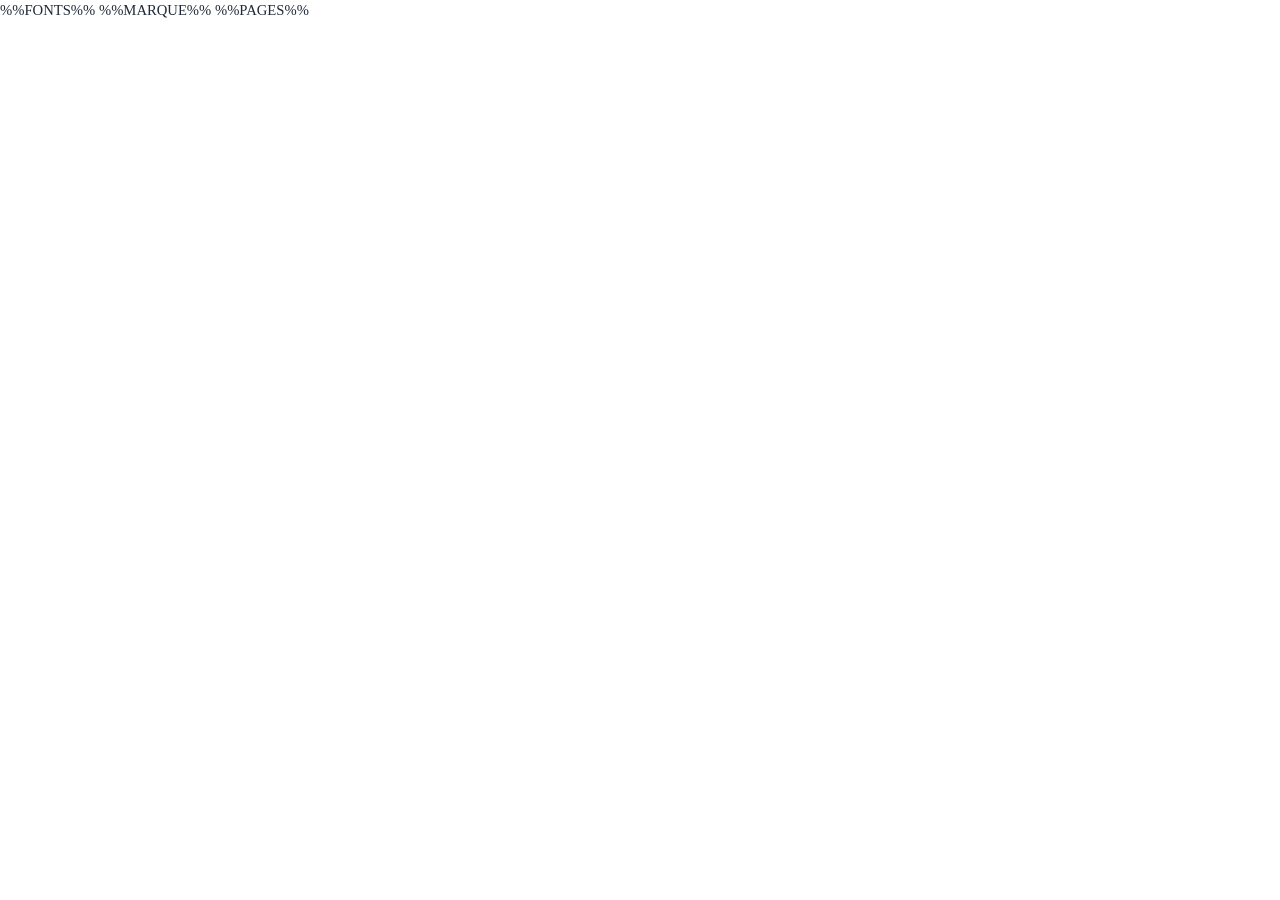
<file: config/skills/audit-insta/gabarit/page.html>
<!doctype html>
<html lang="fr">
<head>
<meta charset="utf-8">
<title>%%TITLE%%</title>
%%FONTS%%
<style>
  /* Les couleurs et polices viennent de marque.json (bloc ajouté en bas du style par build.py). */
  :root { --blue:#2563EB; --navy:#111827; --ink:#1F2937; --mute:#6B7280; --line:#E5E7EB; --tint:#EFF4FF; --ok:#1B8A5A; --mid:#D98E04; --ko:#C0392B; }
  @page { size: A4; margin: 0; }
  * { box-sizing: border-box; }
  body { margin:0; font-family: var(--police-texte), sans-serif; color: var(--ink); background:#fff; font-size: 11pt; line-height: 1.45; }
  .page { width: 210mm; height: 297mm; overflow: hidden; padding: 16mm 18mm 20mm; position: relative; page-break-after: always; }
  .page:last-child { page-break-after: auto; }
  .foot { position:absolute; bottom: 9mm; left: 18mm; right: 18mm; display:flex; justify-content:space-between; font-size: 8pt; color: var(--mute); border-top: 1px solid var(--line); padding-top: 3mm; letter-spacing: .08em; text-transform: uppercase; }
  .foot b { color: var(--navy); }
  h1, h2 { font-family: var(--police-titre), sans-serif; color: var(--navy); margin: 0; }
  h1 { font-size: 24pt; font-weight: 800; line-height: 1.1; letter-spacing: -.02em; }
  h1 span, h2 span { color: var(--blue); }
  h2 { font-size: 15pt; font-weight: 800; margin: 0 0 3mm; }
  .kicker { font-family: var(--police-titre), sans-serif; font-weight: 700; font-size: 9pt; letter-spacing: .25em; text-transform: uppercase; color: var(--blue); margin-bottom: 1.5mm; }
  .toplogo { height: 10mm; margin-bottom: 4mm; display:block; }
  .head { display:flex; justify-content:space-between; align-items:center; gap: 8mm; margin-bottom: 5mm; }
  .score { text-align:center; background: var(--navy); color:#fff; border-radius: 4mm; padding: 4mm 8mm; min-width: 42mm; }
  .score b { display:block; font-family: var(--police-titre), sans-serif; font-size: 34pt; font-weight: 800; line-height: 1; }
  .score b i { font-style: normal; font-size: 14pt; opacity: .7; }
  .score small { font-size: 8pt; letter-spacing: .2em; text-transform: uppercase; opacity: .75; }
  .resume { font-size: 11.5pt; color: var(--mute); margin: 2mm 0 0; }

  table { width:100%; border-collapse: collapse; font-size: 9pt; }
  th { text-align:left; font-family: var(--police-titre), sans-serif; font-size: 7.5pt; letter-spacing:.15em; text-transform:uppercase; color:#fff; background: var(--navy); padding: 2mm 2.5mm; }
  td { padding: 1.7mm 2.5mm; border-bottom: 1px solid var(--line); vertical-align: middle; line-height: 1.3; }
  td.c { font-weight: 700; color: var(--navy); width: 34mm; }
  td.c small { display:block; font-weight: 400; color: var(--mute); font-size: 7.5pt; }
  td.b { width: 34mm; }
  .bar { height: 3.2mm; background: var(--line); border-radius: 2mm; overflow: hidden; }
  .bar i { display:block; height: 100%; border-radius: 2mm; }
  .ok { background: var(--ok); } .mid { background: var(--mid); } .ko { background: var(--ko); }
  td.p { width: 14mm; font-family: var(--police-titre), sans-serif; font-weight: 800; color: var(--navy); white-space: nowrap; }
  td.p span { color: var(--mute); font-weight: 600; }

  .cols { display:grid; grid-template-columns: 1fr 1fr; gap: 5mm; margin-bottom: 5mm; }
  .card { border: 1px solid var(--line); border-radius: 3mm; padding: 2.8mm 4mm; margin-bottom: 2.5mm; font-size: 9.5pt; line-height: 1.35; }
  .card b.m { font-family: var(--police-titre), sans-serif; font-size: 13pt; font-weight: 800; margin-right: 2mm; }
  .card.top b.m { color: var(--ok); } .card.flop b.m { color: var(--ko); }
  .card .t { font-weight: 700; color: var(--navy); }
  .card .w { color: var(--mute); display:block; margin-top: .8mm; }
  .lev { display:grid; grid-template-columns: 10mm 1fr; gap: 0 4mm; margin-bottom: 3.5mm; }
  .lev .n { width: 9mm; height: 9mm; border-radius: 50%; background: var(--blue); color:#fff; font-family: var(--police-titre), sans-serif; font-weight: 800; display:flex; align-items:center; justify-content:center; }
  .lev .t { font-family: var(--police-titre), sans-serif; font-weight: 800; color: var(--navy); font-size: 11.5pt; }
  .lev p { margin: .6mm 0 0; font-size: 9.5pt; line-height: 1.35; }
  .lev p b { color: var(--blue); font-size: 7.5pt; letter-spacing: .12em; text-transform: uppercase; }
  .note { background: var(--tint); border-left: 4px solid var(--blue); border-radius: 0 2mm 2mm 0; padding: 2.5mm 4mm; font-size: 9.5pt; margin-bottom: 4mm; }
  .src { position:absolute; bottom: 17mm; left: 18mm; right: 18mm; font-size: 7.5pt; color: var(--mute); line-height: 1.35; }
</style>
%%MARQUE%%
</head>
<body>
%%PAGES%%
<script>
/* Contrôle de débordement : marque les pages dont le contenu passe sous les sources ou le pied (lu par build.py via --dump-dom). */
window.addEventListener('load', () => {
  const r = [];
  document.querySelectorAll('.page').forEach((p, i) => {
    const lim = (p.querySelector('.src') || p.querySelector('.foot')).getBoundingClientRect().top;
    let b = 0;
    [...p.children].forEach(c => { if (getComputedStyle(c).position !== 'absolute') b = Math.max(b, c.getBoundingClientRect().bottom); });
    if (b > lim - 4) r.push(i + 1);
  });
  document.body.setAttribute('data-overflow', r.join(','));
});
</script>
</body>
</html>
</file>
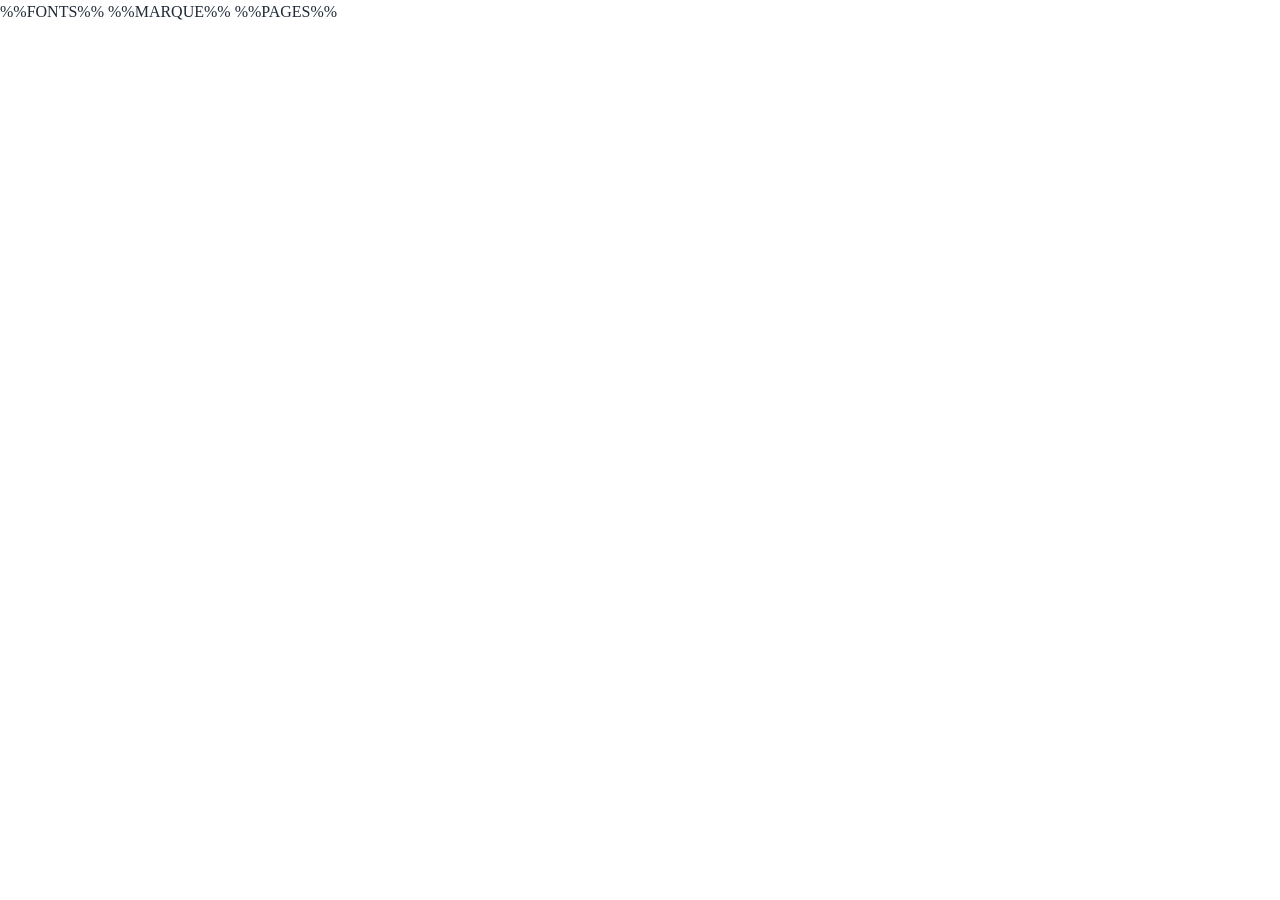
<file: config/skills/usine-pubs/gabarit/page.html>
<!doctype html>
<html lang="fr">
<head>
<meta charset="utf-8">
<title>%%TITLE%%</title>
%%FONTS%%
<style>
  /* Les couleurs et polices viennent de marque.json (bloc ajouté en bas du style par build.py). */
  :root { --blue:#2563EB; --navy:#111827; --ink:#1F2937; --mute:#6B7280; --line:#E5E7EB; --tint:#EFF4FF; }
  @page { size: A4; margin: 0; }
  * { box-sizing: border-box; }
  body { margin:0; font-family: var(--police-texte), sans-serif; color: var(--ink); background:#fff; font-size: 12pt; line-height: 1.5; }
  .page { width: 210mm; height: 297mm; overflow: hidden; padding: 20mm 20mm 22mm; position: relative; page-break-after: always; }
  .page:last-child { page-break-after: auto; }
  .foot { position:absolute; bottom: 10mm; left: 20mm; right: 20mm; display:flex; justify-content:space-between; font-size: 8pt; color: var(--mute); border-top: 1px solid var(--line); padding-top: 3mm; letter-spacing: .08em; text-transform: uppercase; }
  .foot b { color: var(--navy); }
  h1 { font-family: var(--police-titre), sans-serif; color: var(--navy); margin: 0 0 4mm; font-size: 28pt; font-weight: 800; line-height: 1.08; letter-spacing: -.02em; }
  h1 span { color: var(--blue); }
  .kicker { font-family: var(--police-titre), sans-serif; font-weight: 700; font-size: 9.5pt; letter-spacing: .25em; text-transform: uppercase; color: var(--blue); margin-bottom: 2mm; }
  .lead { font-size: 12pt; color: var(--mute); margin: 0 0 6mm; }
  .toplogo { height: 12mm; margin-bottom: 6mm; }

  table { width:100%; border-collapse: collapse; font-size: 9.5pt; margin-bottom: 6mm; }
  th { text-align:left; font-family: var(--police-titre), sans-serif; font-size: 8pt; letter-spacing:.15em; text-transform:uppercase; color:#fff; background: var(--navy); padding: 2.6mm 3mm; }
  td { padding: 2.2mm 2.5mm; border-bottom: 1px solid var(--line); vertical-align: top; }
  td.n { font-family: var(--police-titre), sans-serif; font-weight: 800; color: var(--blue); width: 8mm; }
  .risk { font-size: 8pt; font-weight: 700; letter-spacing: .08em; text-transform: uppercase; padding: .6mm 2mm; border-radius: 2mm; background: var(--tint); color: var(--blue); white-space: nowrap; }
  .risk.moyen { background: #FFF1CC; color: #7A5600; }
  .risk.haut { background: #FDE2E2; color: #9B1C1C; }
  .check { list-style: none; padding: 0; margin: 0; }
  .check li { padding: 2.4mm 0 2.4mm 10mm; position: relative; border-bottom: 1px solid var(--line); font-size: 11pt; }
  .check li::before { content:""; position:absolute; left:0; top: 3.2mm; width: 5mm; height: 5mm; border: 2px solid var(--blue); border-radius: 1mm; }

  /* une pub */
  .meta { display:flex; flex-wrap: wrap; gap: 2.5mm; margin: 0 0 5mm; }
  .tag { background: var(--tint); color: var(--navy); font-weight: 600; font-size: 9.5pt; padding: 1.2mm 3.5mm; border-radius: 10mm; }
  .screen { background: var(--navy); color:#fff; font-family: var(--police-titre), sans-serif; font-weight: 800; font-size: 19pt; text-align:center; border-radius: 3mm; padding: 6mm; margin-bottom: 5mm; line-height: 1.2; }
  .screen small, .hookline small { display:block; font-family: var(--police-texte), sans-serif; font-weight: 500; font-size: 8.5pt; letter-spacing: .2em; text-transform: uppercase; margin-bottom: 1.5mm; }
  .screen small { color:rgba(255,255,255,.72); }
  .hookline { font-family: var(--police-titre), sans-serif; font-weight: 700; color: var(--navy); font-size: 14.5pt; line-height: 1.35; margin-bottom: 3mm; }
  .hookline small { font-weight: 600; color: var(--blue); }
  .voir { font-size: 10.5pt; color: var(--mute); margin: 0 0 5mm; }
  .voir b { color: var(--navy); }
  .pts { counter-reset: p; list-style: none; padding: 0; margin: 0 0 2mm; }
  .pts li { counter-increment: p; position: relative; padding: 0 0 0 11mm; margin-bottom: 3.5mm; font-size: 12pt; }
  .pts li::before { content: counter(p); position:absolute; left:0; top: 0; width: 7mm; height: 7mm; border-radius: 50%; background: var(--blue); color:#fff; font-family: var(--police-titre), sans-serif; font-weight: 800; font-size: 10pt; display:flex; align-items:center; justify-content:center; }
  .preuve { border-top: 2px solid var(--blue); padding-top: 3mm; margin-top: 4mm; font-family: var(--police-titre), sans-serif; font-weight: 800; font-size: 13pt; color: var(--navy); line-height: 1.3; }
  .preuve span { color: var(--blue); }
  .cta { background: var(--tint); border-radius: 3mm; padding: 3.5mm 6mm; font-size: 12pt; margin-top: 4mm; }
  .cta b, .meta2 b.l { color: var(--blue); font-family: var(--police-titre), sans-serif; letter-spacing: .12em; font-size: 8.5pt; text-transform: uppercase; display:block; margin-bottom: 1mm; }
  .meta2 { margin-top: 4mm; border: 1px solid var(--line); border-radius: 3mm; padding: 3mm 5mm; font-size: 10pt; line-height: 1.4; }
  .meta2 p { margin: 0 0 1.6mm; } .meta2 p:last-child { margin: 0; }
  .meta2 .n { color: var(--mute); font-size: 8.5pt; }
  .meta2 .cut { background: #FFF6D9; }
  .warn { margin-top: 3mm; font-size: 10pt; background:#FFF6D9; border-radius: 2mm; padding: 2.5mm 5mm; }
  .src { position:absolute; bottom: 19mm; left: 20mm; right: 20mm; font-size: 8.5pt; color: var(--mute); line-height: 1.4; }
</style>
%%MARQUE%%
</head>
<body>
%%PAGES%%
<script>
/* Contrôle de débordement : marque les pages dont le texte passe sous les sources ou le pied (lu par build.py via --dump-dom). */
window.addEventListener('load', () => {
  const r = [];
  document.querySelectorAll('.page').forEach((p, i) => {
    const lim = (p.querySelector('.src') || p.querySelector('.foot')).getBoundingClientRect().top;
    let b = 0;
    [...p.children].forEach(c => { if (getComputedStyle(c).position !== 'absolute') b = Math.max(b, c.getBoundingClientRect().bottom); });
    if (b > lim - 4) r.push(i + 1);
  });
  document.body.setAttribute('data-overflow', r.join(','));
});
</script>
</body>
</html>
</file>
